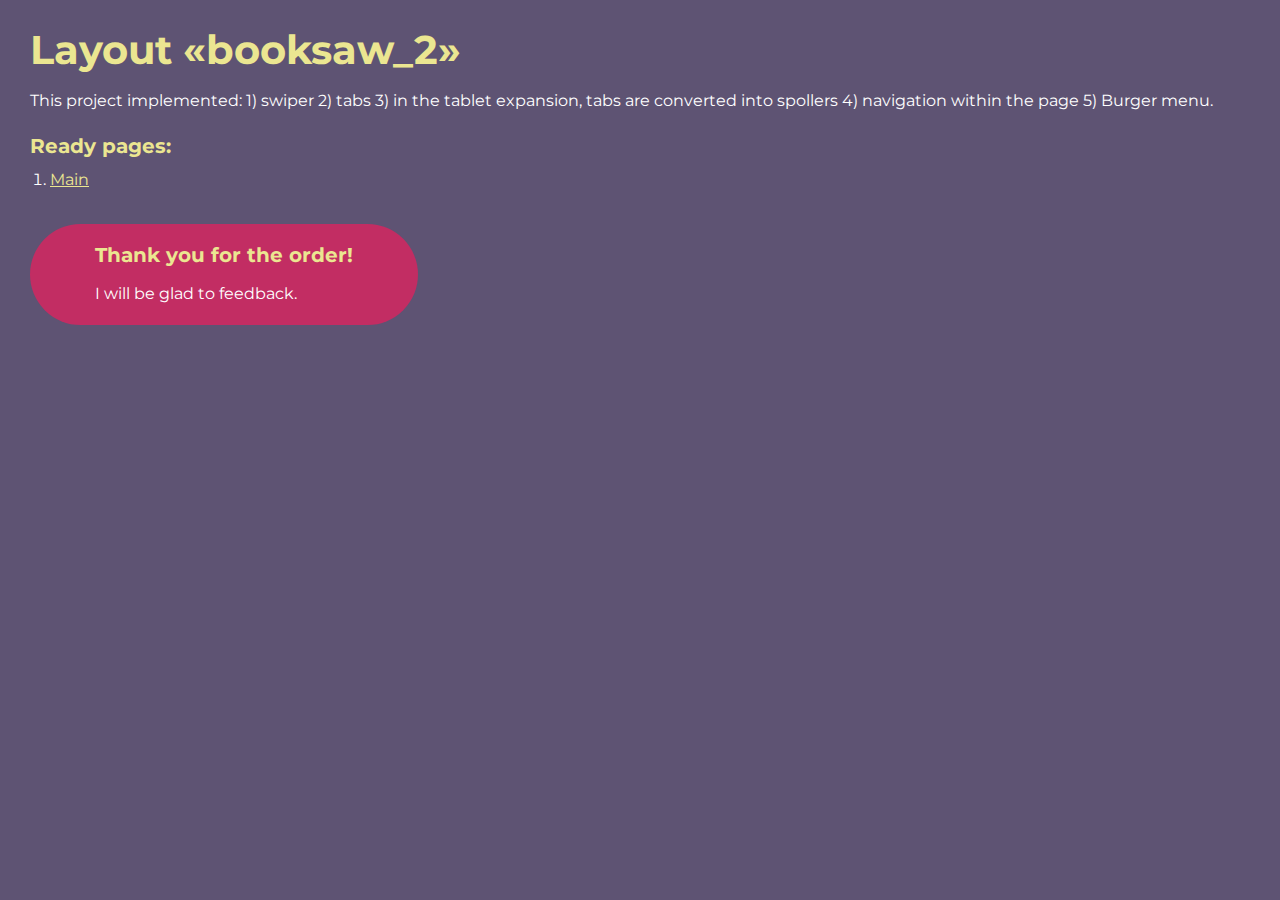
<file: index.html>
<!DOCTYPE html>
<html>

<head>
	<meta charset="UTF-8">
	<meta name="viewport" content="width=device-width, initial-scale=1.0">
	<title>Layout «booksaw_2»</title>
</head>

<body>
	<div class="rootpage">
		<h1>Layout «booksaw_2»</h1>
		<div class="rootpage__info">
			This project implemented:
			1) swiper
			2) tabs
			3) in the tablet expansion, tabs are converted into spollers
			4) navigation within the page
			5) Burger menu.
		</div>
		<h2>Ready pages:</h2>
		<ol class="rootpage__list">
			<li><a target="_blank" href="home.html">Main</a></li>
		</ol>
		<div class="rootpage__tnx">
			<h2>Thank you for the order!</h2>
			<p>I will be glad to feedback.</p>
		</div>
	</div>
</body>
<style>
	@charset "UTF-8";
	@import url("https://fonts.googleapis.com/css?family=Montserrat:regular,700&display=swap");

	*,
	*::before,
	*::after {
		padding: 0px;
		margin: 0px;
		border: 0px;
		box-sizing: border-box;
	}

	html,
	body {
		height: 100%;
		margin: 0;
		padding: 0;
		min-width: 320px;
		width: 100%;
		color: #fff;
		background-color: #5e5373;
	}

	body {
		font-family: Montserrat;
		font-size: 100%;
		line-height: 1;
		font-size: 1rem;
	}

	a {
		text-decoration: underline;
		color: #ebe691
	}

	a:visited {
		text-decoration: underline;
		color: #aaa768;
	}

	a:hover {
		text-decoration: none;
	}

	ul li {
		list-style: none;
	}

	img {
		vertical-align: top;
	}

	.wrapper {
		width: 100%;
		min-height: 100%;
		overflow: hidden;
	}

	.rootpage {
		padding: 30px;
		display: flex;
		flex-direction: column;
		align-items: flex-start;
	}

	@media (max-width: 767px) {
		.rootpage {
			padding: 30px 15px;
		}
	}

	h1 {
		color: #ebe691;
		font-size: 2.5rem;
		margin: 0px 0px 1.25rem 0px;
	}

	@media (max-width: 767px) {
		h1 {
			font-size: 1.85rem;
			margin: 0px 0px 1.25rem 0px;
		}
	}

	h2 {
		color: #ebe691;
		font-size: 1.25rem;
		margin: 0px 0px 1rem 0px;
	}

	@media (max-width: 767px) {
		h2 {
			font-size: 1.125rem;
			margin: 0px 0px 1rem 0px;
		}
	}

	.rootpage__info {
		line-height: 140%;
		margin: 0px 0px 1.5rem 0px;
	}

	.rootpage__list {
		margin: 0px 0px 2.25rem 1.25rem;
	}

	.rootpage__list li:not(:last-child) {
		margin: 0px 0px 15px 0px;
	}

	.rootpage__tnx {
		border-radius: 200px;
		padding: 20px 65px;
		line-height: 140%;
	}

	@media (max-width: 767px) {
		.rootpage__tnx {
			border-radius: 40px;
			padding: 20px;
		}
	}

	.rootpage__tnx {
		background: #c22d63;
		margin: 0px 0px 1rem 0px;
	}
</style>

</html>
</file>
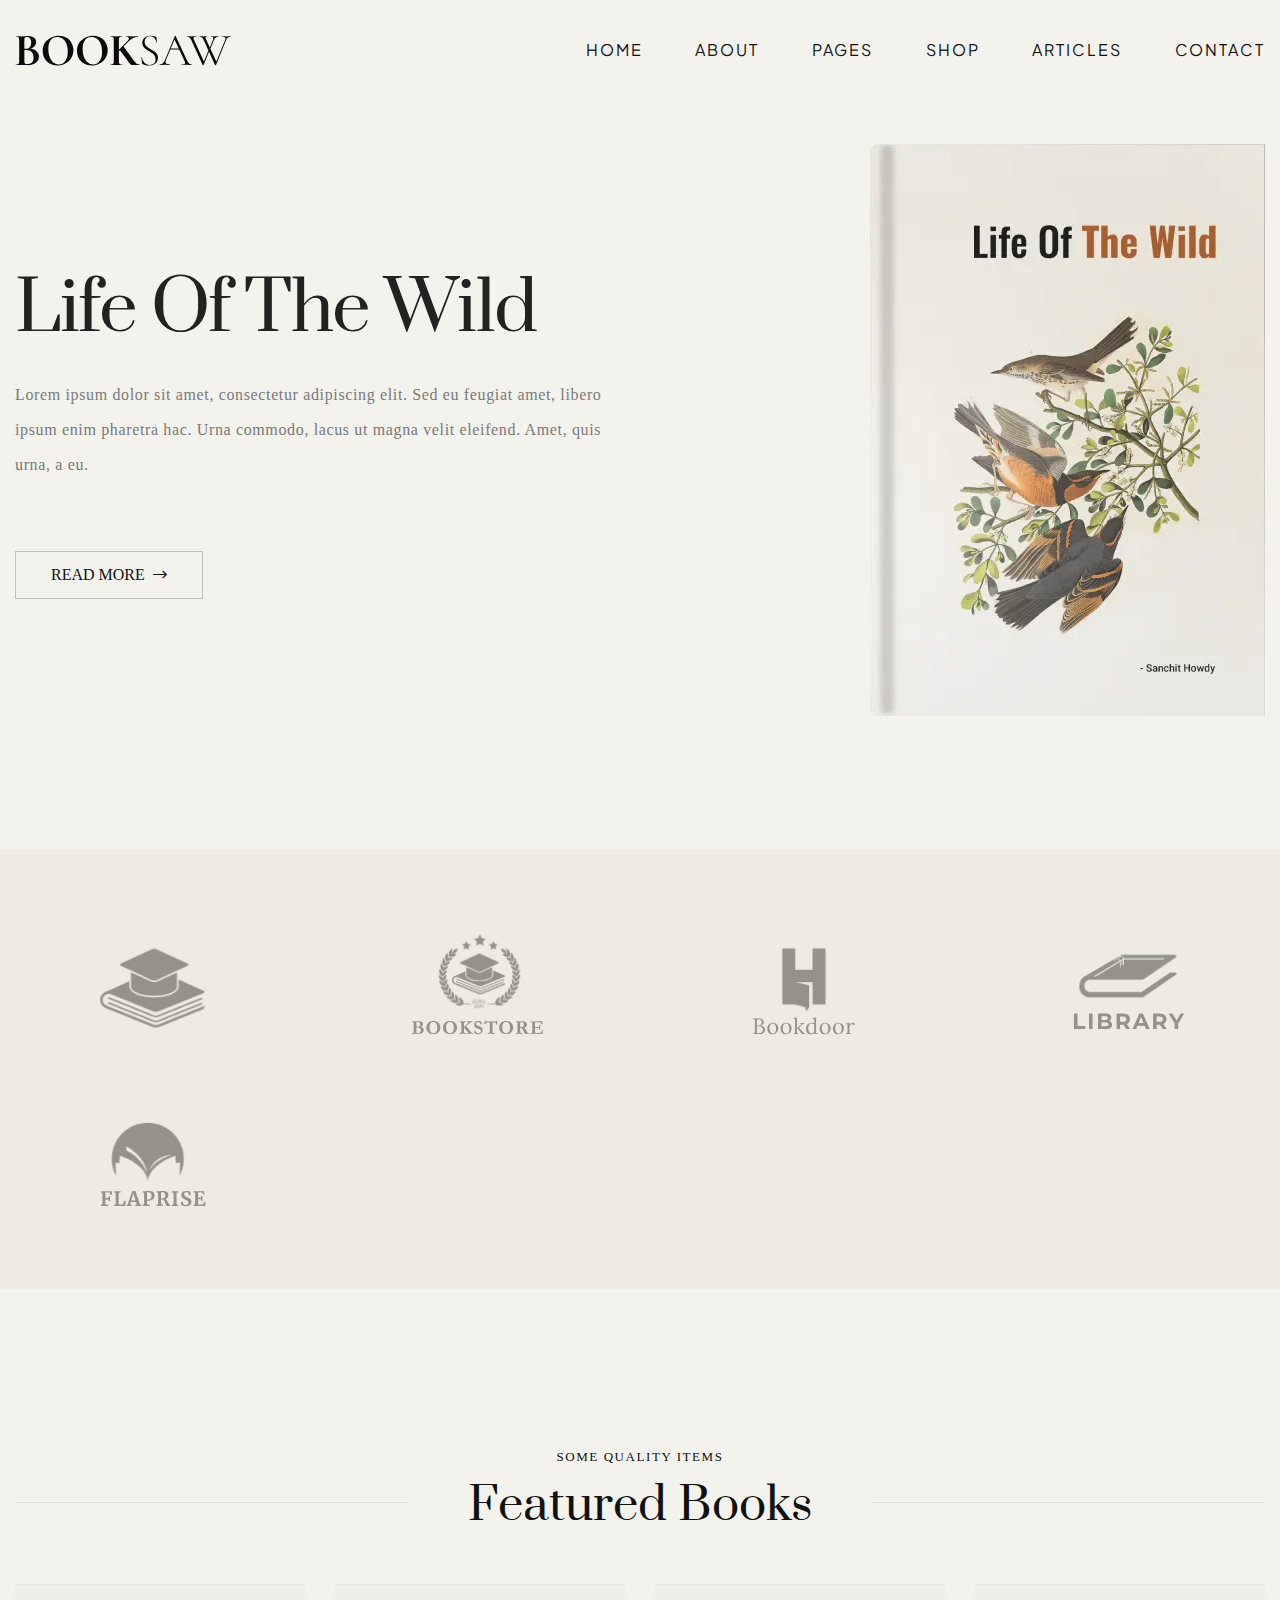
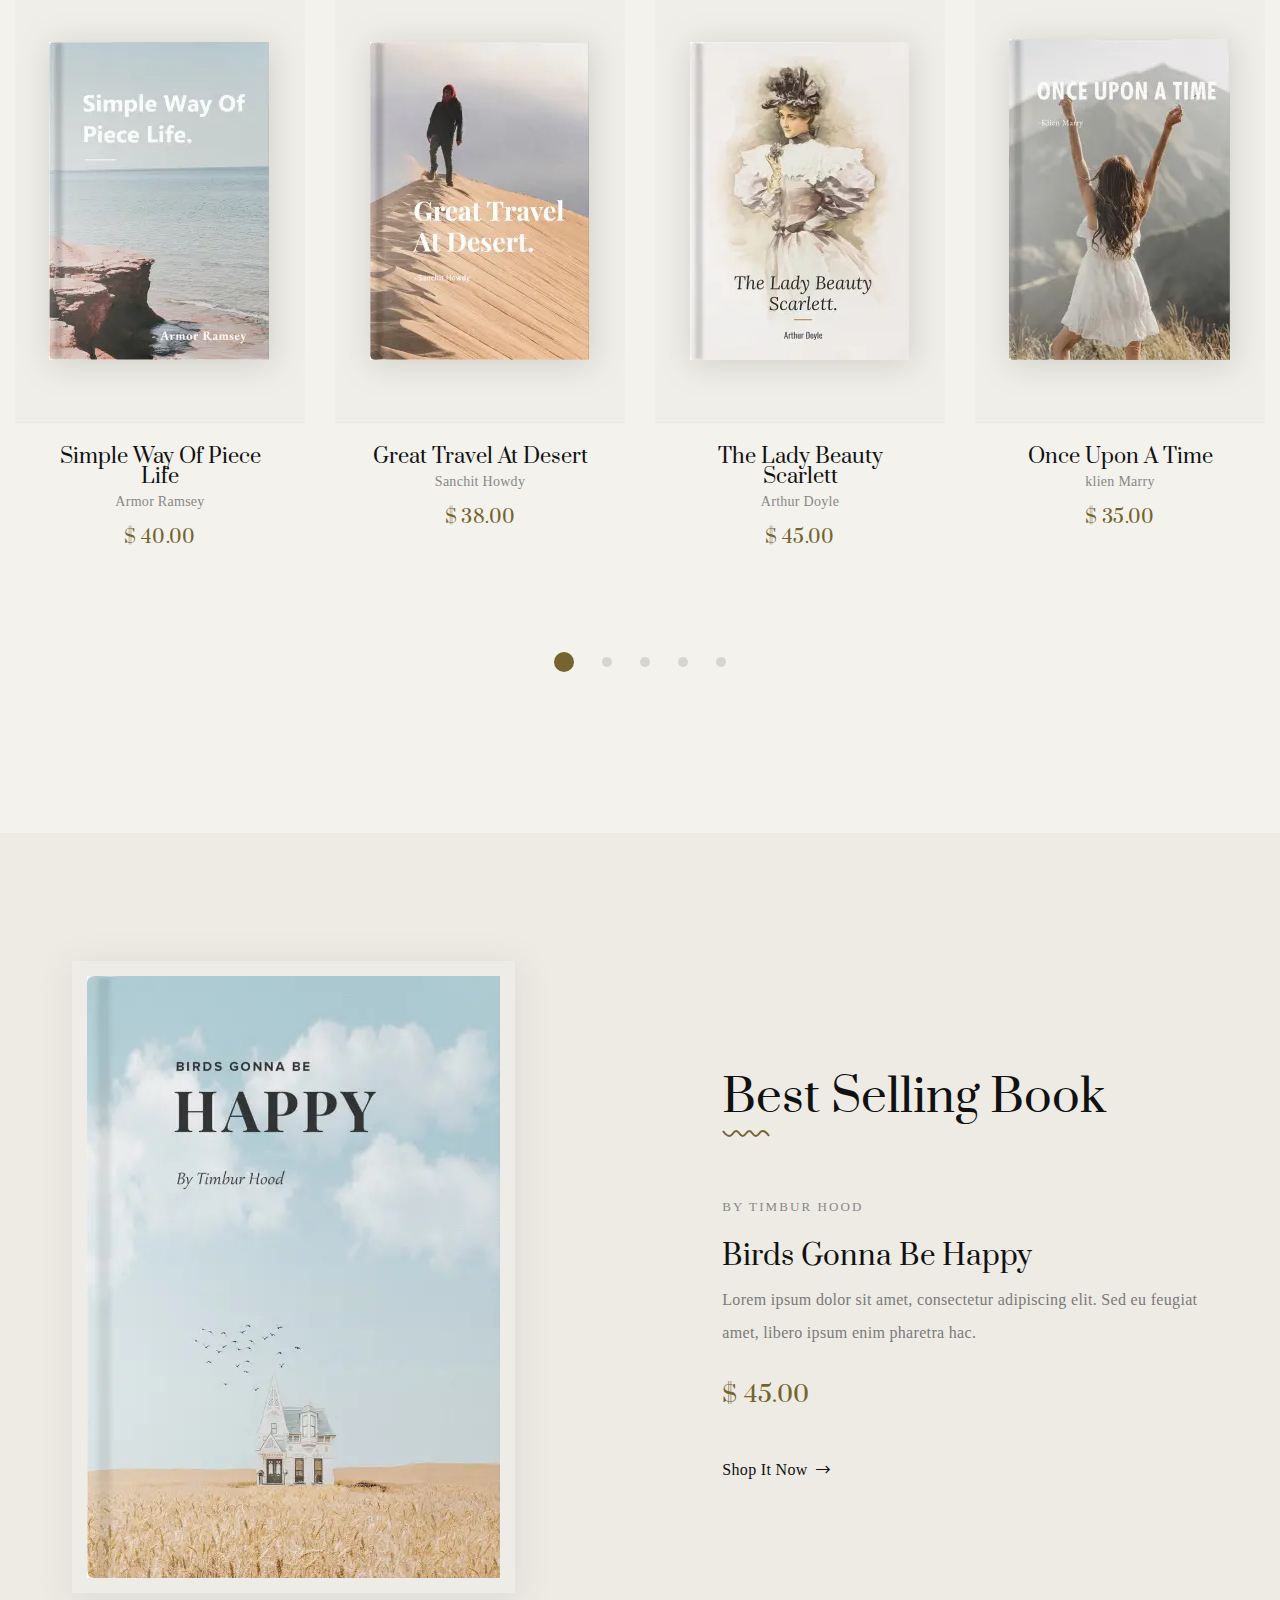
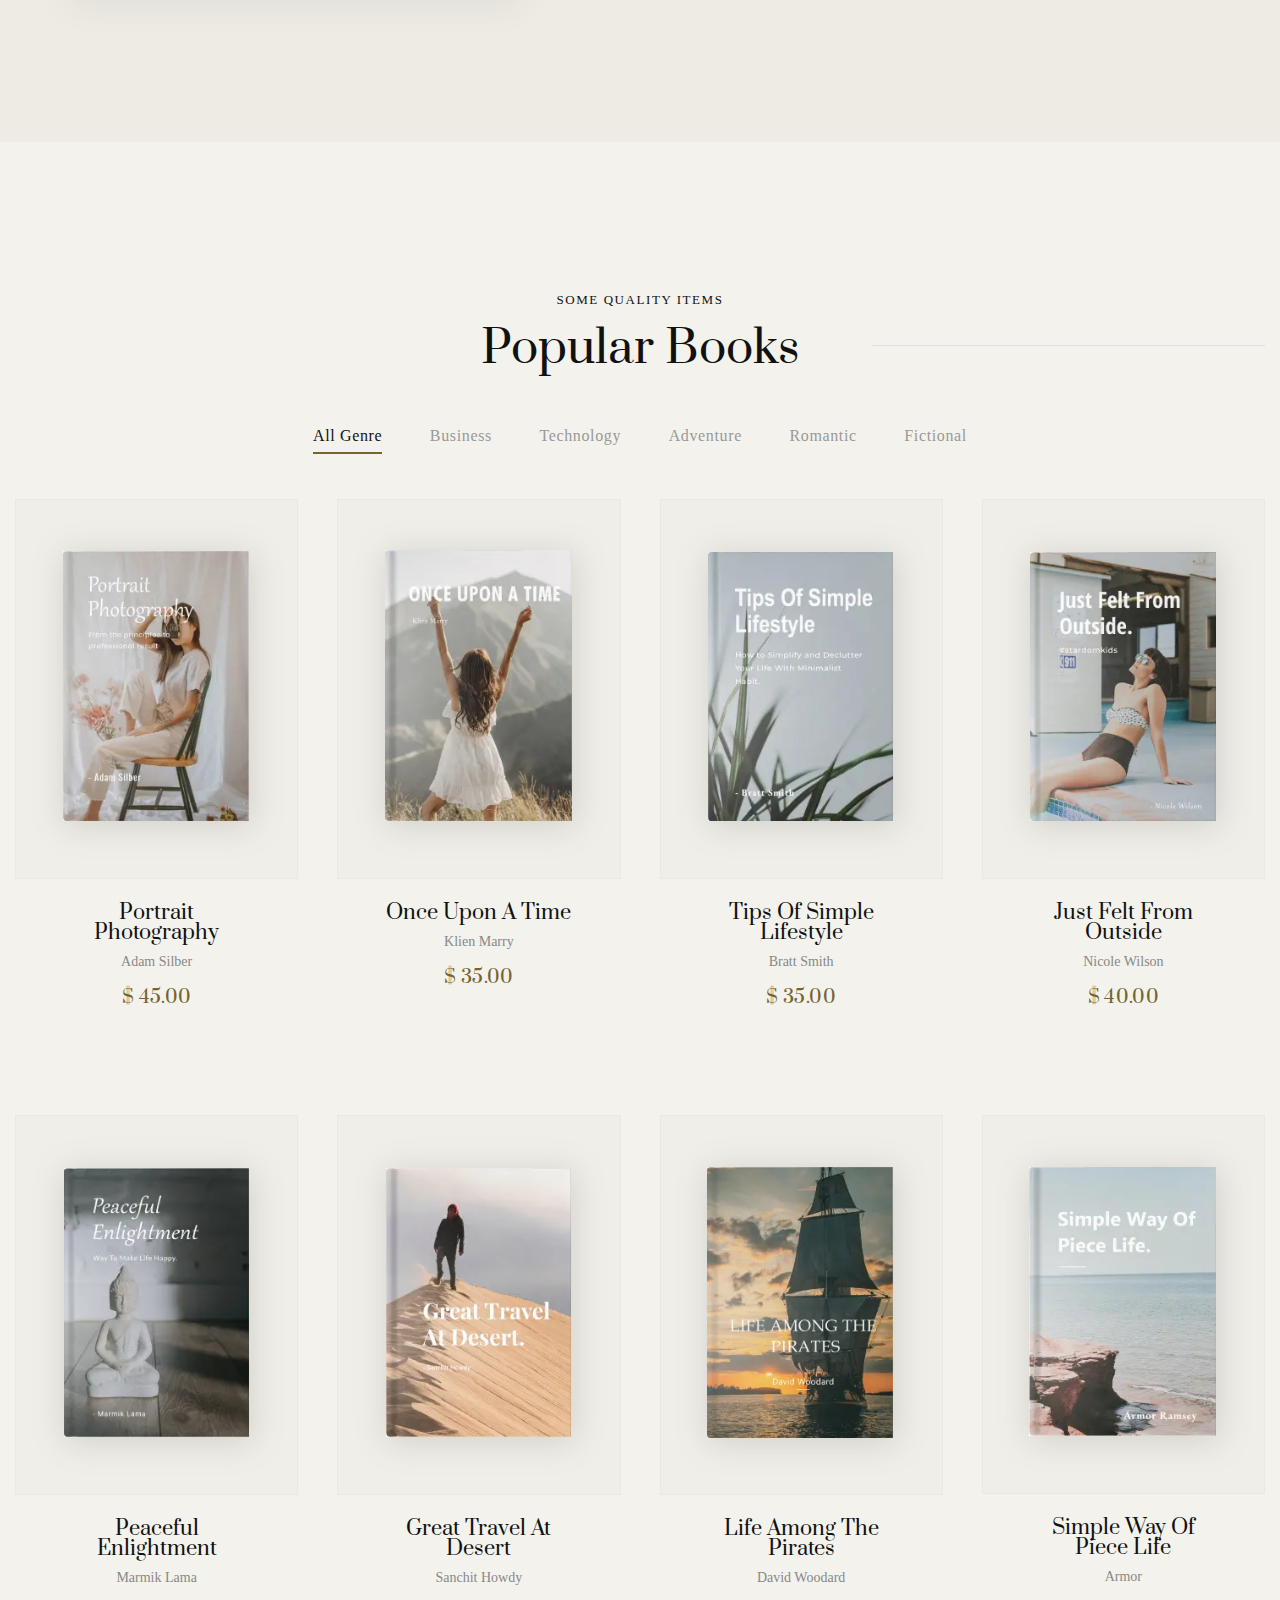
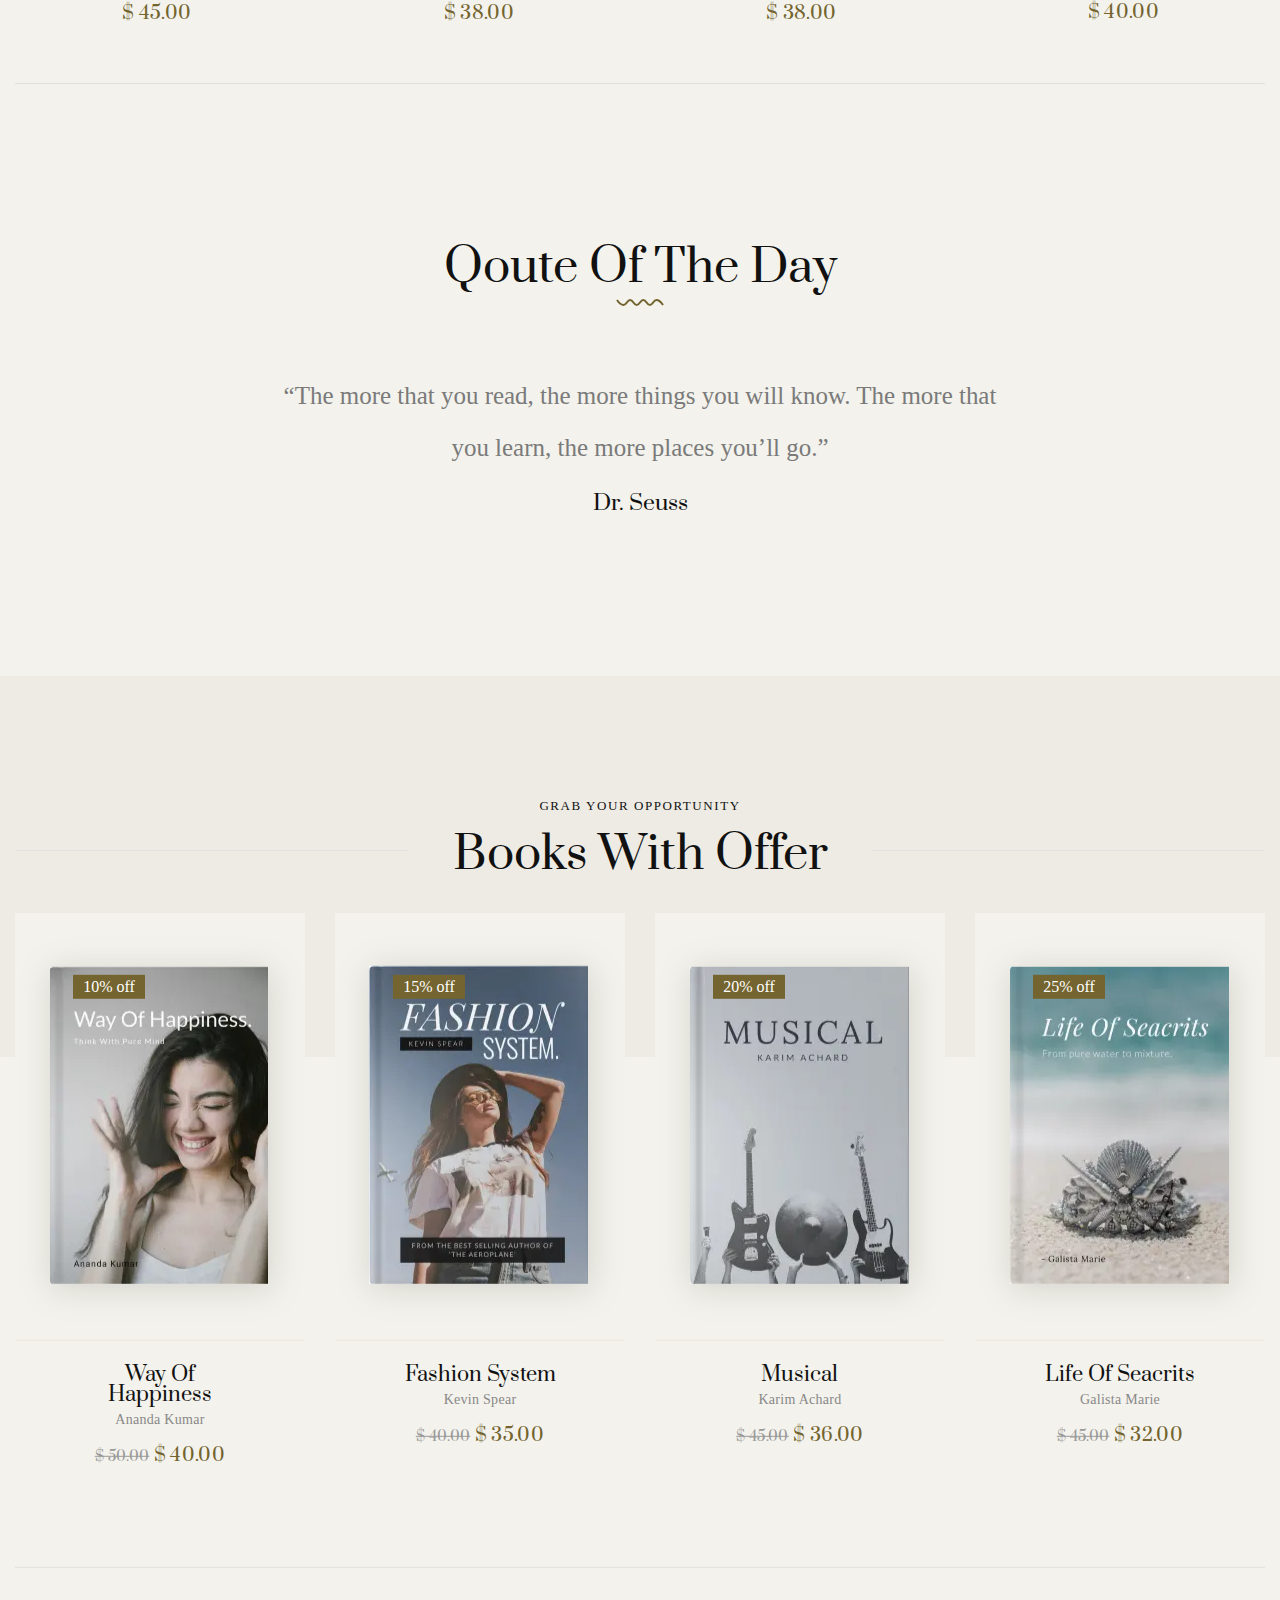
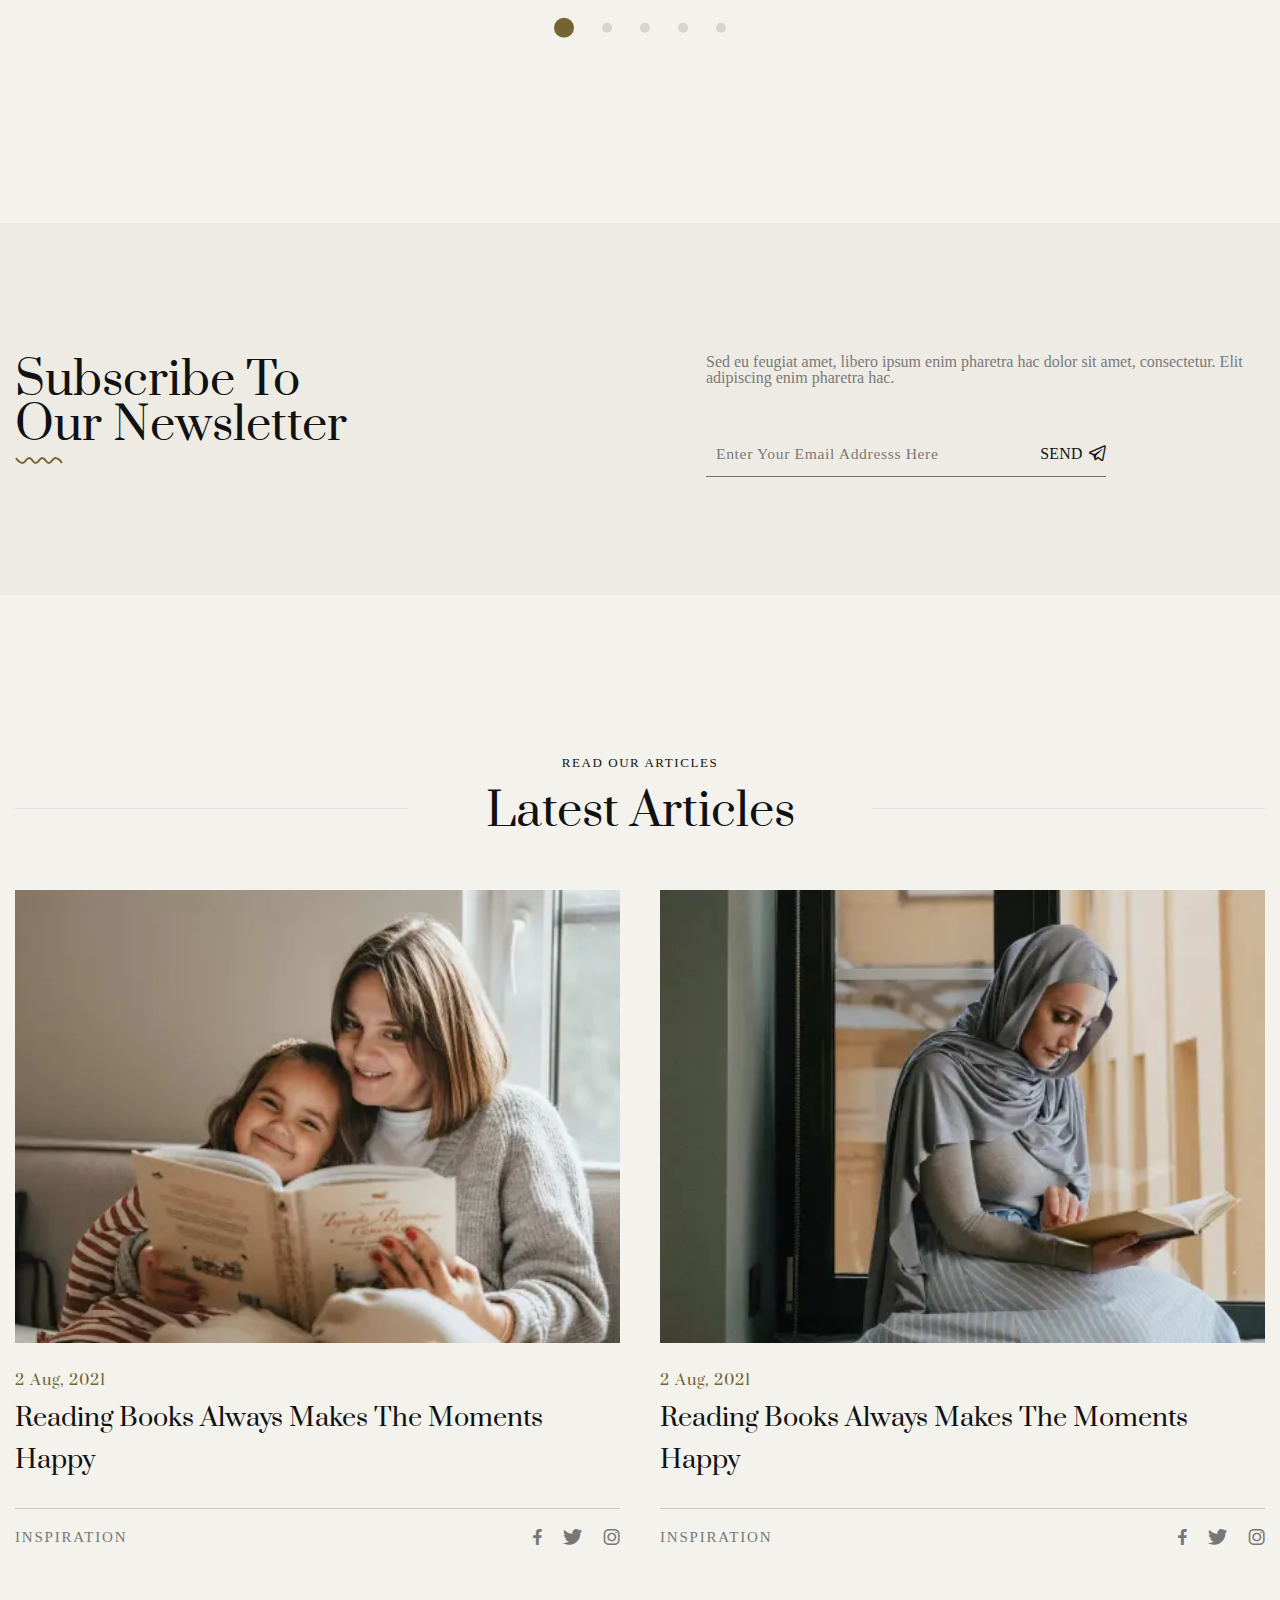
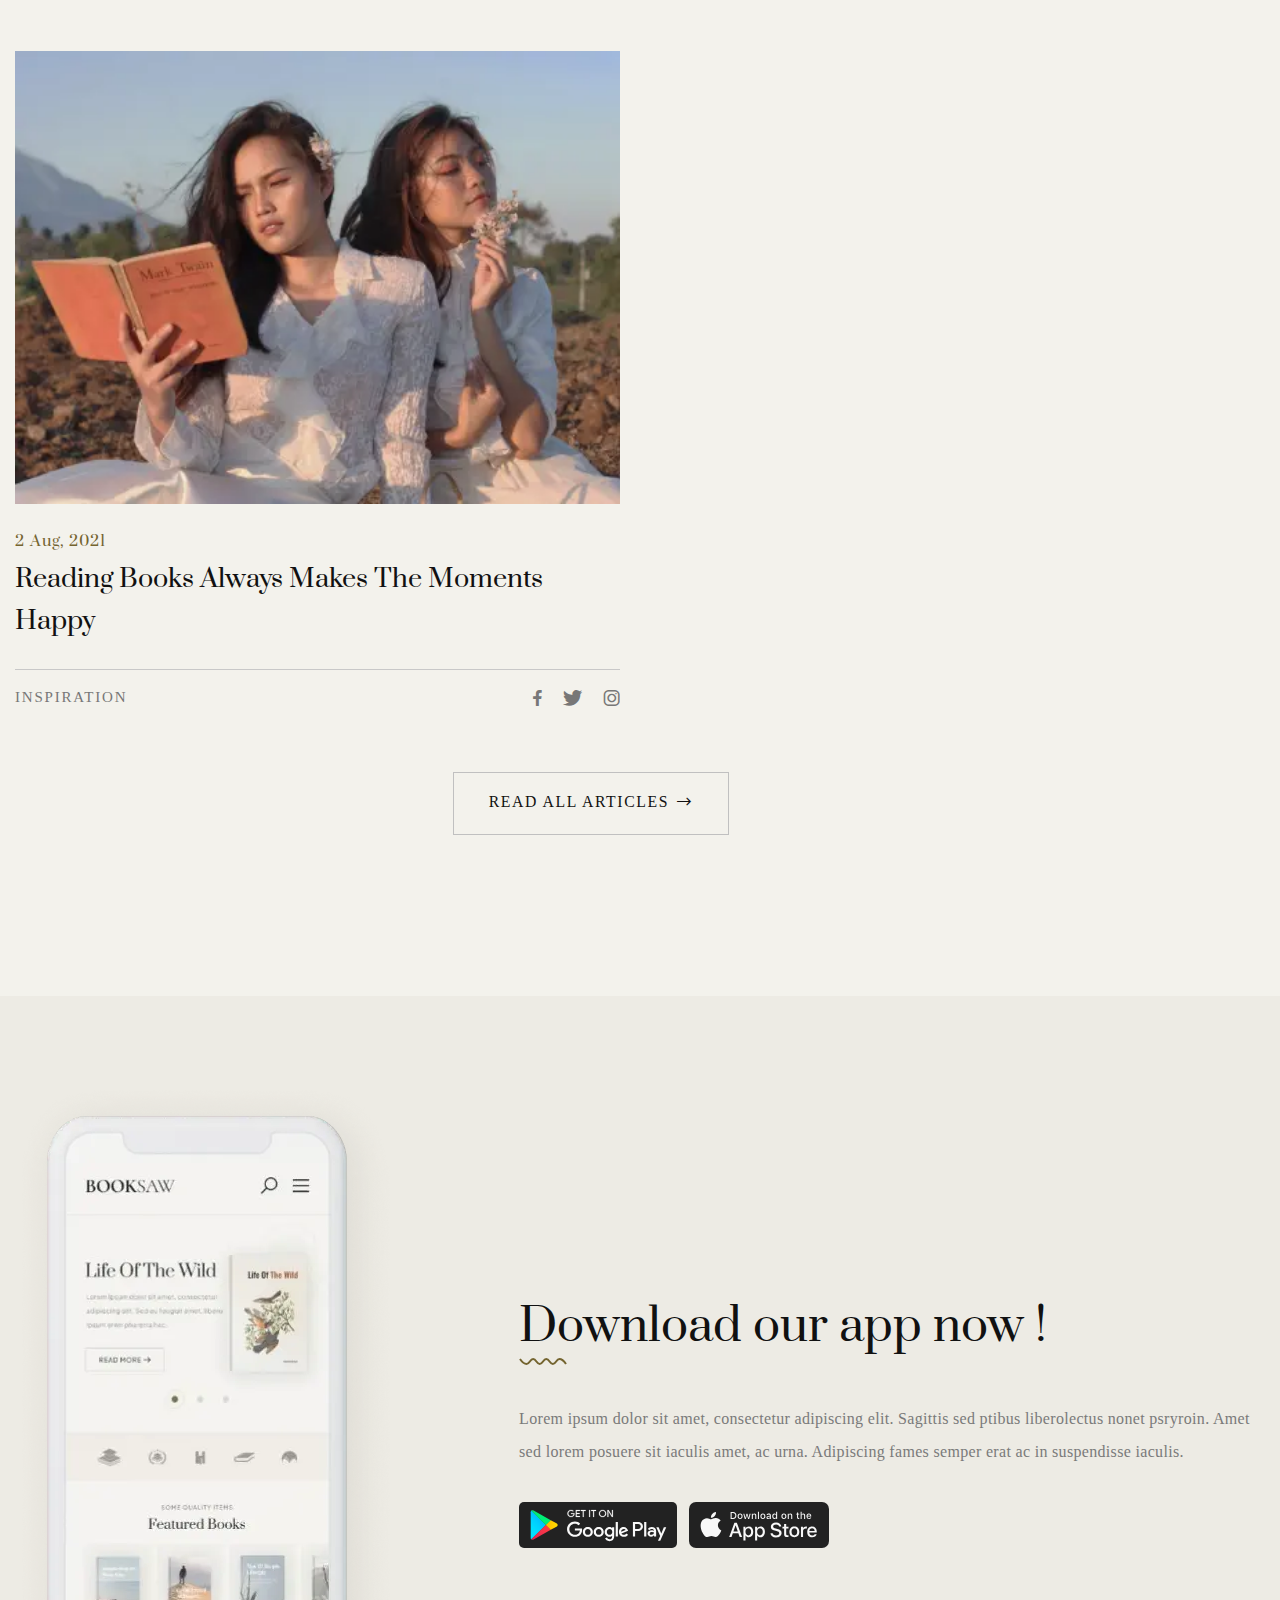
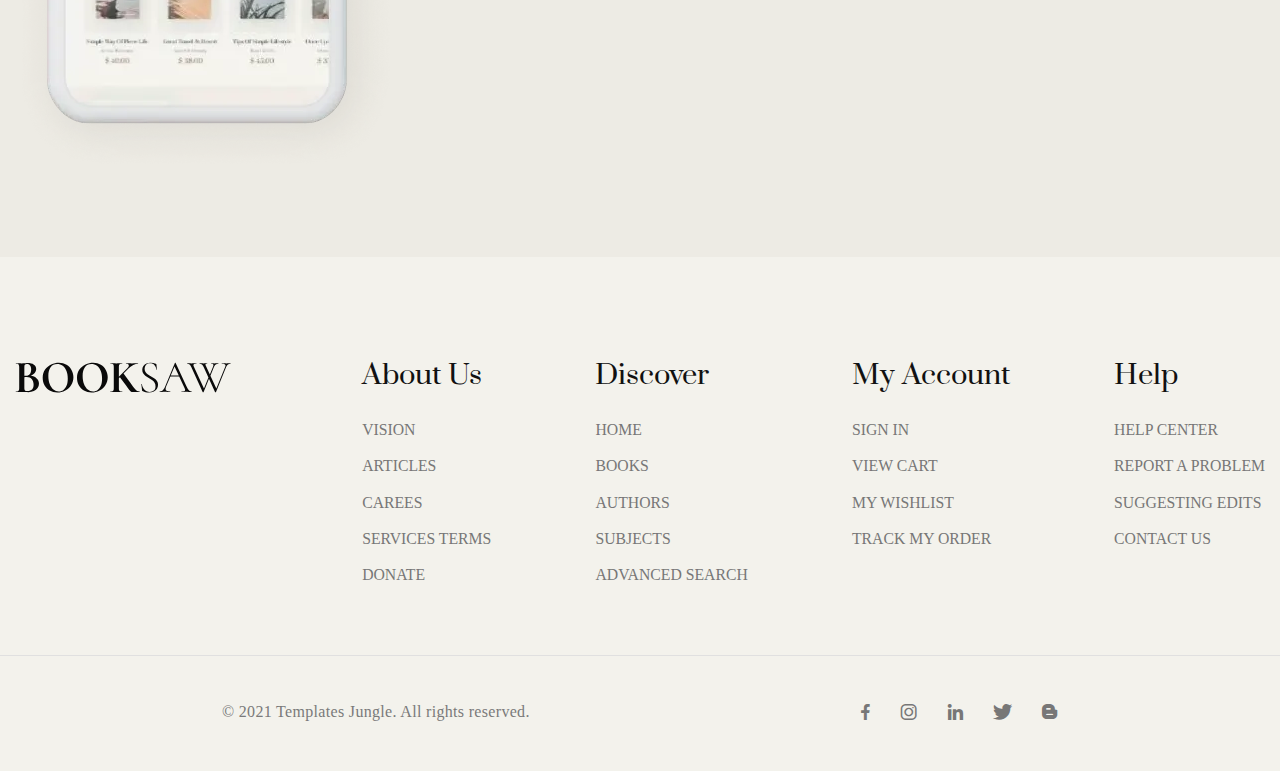
<file: home.html>
<!DOCTYPE html>
<html lang="en">

<head>
	<title>HomePage</title>
	<meta charset="UTF-8">
	<meta name="format-detection" content="telephone=no">
	<!-- <style>body{opacity: 0;}</style> -->
	<link rel="stylesheet" href="css/style.min.css?_v=20230824170503">
	<link rel="shortcut icon" href="favicon.ico">
	<!-- <meta name="robots" content="noindex, nofollow"> -->
	<meta name="viewport" content="width=device-width, initial-scale=1.0">
</head>

<body>
	<div class="wrapper">
		<header class="header">
			<div class="header__container">
				<div class="header__body">
					<a href="" class="header__logo"><img src="img/logo.svg" alt="Logo"></a>
					<div class="header__menu menu">
						<nav class="menu__body">
							<ul class="menu__list">
								<li class="menu__item">
									<a href="#" class="menu__link">Home</a>
								</li>
								<li class="menu__item">
									<a data-goto=".favorite" href="#" class="menu__link">About</a>
								</li>
								<li class="menu__item">
									<a data-goto=".best" href="#" class="menu__link">Pages</a>
								</li>
								<li class="menu__item">
									<a data-goto=".popular" href="#" class="menu__link">Shop</a>
								</li>
								<li class="menu__item">
									<a data-goto=".articles" href="#" class="menu__link">Articles</a>
								</li>
								<li class="menu__item">
									<a data-goto=".subscribe" href="#" class="menu__link">Contact</a>
								</li>
							</ul>
						</nav>
					</div>
					<button type="button" class="menu__icon icon-menu"><span></span></button>
				</div>
			</div>
		</header>
		<main class="page">
			<section class="page__main main">
				<div class="main__container">
					<div class="main__body">
						<div class="main__content">
							<div class="main__title">
								<h1>
									Life of the wild
								</h1>
							</div>
							<div class="main__text">
								<p>
									Lorem ipsum dolor sit amet, consectetur adipiscing elit. Sed eu feugiat amet, libero ipsum enim pharetra hac. Urna commodo, lacus ut magna velit eleifend. Amet, quis urna, a eu.
								</p>
							</div>
							<a href="#" class="main__link button _icon-arrow">Read more</a>
						</div>
						<div class="main__image">
							<picture><source srcset="img/main/book.webp" type="image/webp"><img src="img/main/book.png" alt="Image"></picture>
						</div>
					</div>
				</div>
			</section>
			<section class="page__partners partners">
				<div class="partners__container">
					<div class="partners__items">
						<div class="partners__item item-partners">
							<div class="item-partners__icon">
								<img src="img/partners/01.svg" alt="Icon">
							</div>
						</div>
						<div class="partners__item item-partners">
							<div class="item-partners__icon">
								<img src="img/partners/02.svg" alt="Icon">
							</div>
						</div>
						<div class="partners__item item-partners">
							<div class="item-partners__icon">
								<img src="img/partners/03.svg" alt="Icon">
							</div>
						</div>
						<div class="partners__item item-partners">
							<div class="item-partners__icon">
								<img src="img/partners/04.svg" alt="Icon">
							</div>
						</div>
						<div class="partners__item item-partners">
							<div class="item-partners__icon">
								<img src="img/partners/05.svg" alt="Icon">
							</div>
						</div>
					</div>
				</div>
			</section>
			<section class="page__favorite favorite">
				<div class="favorite__container">
					<div class="favorite__header">
						<div class="favorite__text">
							<p>
								Some quality items
							</p>
						</div>
						<div class="favorite__title">
							<h2>
								Featured books
							</h2>
						</div>
					</div>
					<div class="favorite__slider swiper-favorite">
						<div class="swiper-favorite__wrapper swiper-wrapper">
							<div class="swiper-favorite__slide swiper-slide">
								<article class="swiper-favorite__item">
									<a href="#" class="swiper-favorite__image swiper-favorite__image_1">
										<picture><source srcset="img/favorite/simple.webp" type="image/webp"><img src="img/favorite/simple.jpg" alt="Image"></picture>
									</a>
									<div class="swiper-favorite__body">
										<a href="#" class="swiper-favorite__name">Simple way of piece life</a>
										<div class="swiper-favorite__author">Armor Ramsey</div>
										<div class="swiper-favorite__price">$ 40.00</div>
									</div>
								</article>
							</div>
							<div class="swiper-favorite__slide swiper-slide">
								<article class="swiper-favorite__item">
									<a href="#" class="swiper-favorite__image swiper-favorite__image_2">
										<picture><source srcset="img/favorite/great.webp" type="image/webp"><img src="img/favorite/great.jpg" alt="Image"></picture>
									</a>
									<div class="swiper-favorite__body">
										<a href="#" class="swiper-favorite__name">Great travel at desert</a>
										<div class="swiper-favorite__author">Sanchit Howdy</div>
										<div class="swiper-favorite__price">$ 38.00</div>
									</div>
								</article>
							</div>
							<div class="swiper-favorite__slide swiper-slide">
								<article class="swiper-favorite__item">
									<a href="#" class="swiper-favorite__image swiper-favorite__image_3">
										<picture><source srcset="img/favorite/lady.webp" type="image/webp"><img src="img/favorite/lady.jpg" alt="Image"></picture>
									</a>
									<div class="swiper-favorite__body">
										<a href="#" class="swiper-favorite__name">The lady beauty Scarlett</a>
										<div class="swiper-favorite__author">Arthur Doyle</div>
										<div class="swiper-favorite__price">$ 45.00</div>
									</div>
								</article>
							</div>
							<div class="swiper-favorite__slide swiper-slide">
								<article class="swiper-favorite__item">
									<a href="#" class="swiper-favorite__image swiper-favorite__image_4">
										<picture><source srcset="img/favorite/once.webp" type="image/webp"><img src="img/favorite/once.jpg" alt="Image"></picture>
									</a>
									<div class="swiper-favorite__body">
										<a href="#" class="swiper-favorite__name">Once upon a time</a>
										<div class="swiper-favorite__author">klien Marry</div>
										<div class="swiper-favorite__price">$ 35.00</div>
									</div>
								</article>
							</div>
							<div class="swiper-favorite__slide swiper-slide">
								<article class="swiper-favorite__item">
									<a href="#" class="swiper-favorite__image swiper-favorite__image_1">
										<picture><source srcset="img/favorite/simple.webp" type="image/webp"><img src="img/favorite/simple.jpg" alt="Image"></picture>
									</a>
									<div class="swiper-favorite__body">
										<a href="#" class="swiper-favorite__name">Simple way of piece life</a>
										<div class="swiper-favorite__author">Armor Ramsey</div>
										<div class="swiper-favorite__price">$ 40.00</div>
									</div>
								</article>
							</div>
							<div class="swiper-favorite__slide swiper-slide">
								<article class="swiper-favorite__item">
									<a href="#" class="swiper-favorite__image swiper-favorite__image_2">
										<picture><source srcset="img/favorite/great.webp" type="image/webp"><img src="img/favorite/great.jpg" alt="Image"></picture>
									</a>
									<div class="swiper-favorite__body">
										<a href="#" class="swiper-favorite__name">Great travel at desert</a>
										<div class="swiper-favorite__author">Sanchit Howdy</div>
										<div class="swiper-favorite__price">$ 38.00</div>
									</div>
								</article>
							</div>
							<div class="swiper-favorite__slide swiper-slide">
								<article class="swiper-favorite__item">
									<a href="#" class="swiper-favorite__image swiper-favorite__image_3">
										<picture><source srcset="img/favorite/lady.webp" type="image/webp"><img src="img/favorite/lady.jpg" alt="Image"></picture>
									</a>
									<div class="swiper-favorite__body">
										<a href="#" class="swiper-favorite__name">The lady beauty Scarlett</a>
										<div class="swiper-favorite__author">Arthur Doyle</div>
										<div class="swiper-favorite__price">$ 45.00</div>
									</div>
								</article>
							</div>
							<div class="swiper-favorite__slide swiper-slide">
								<article class="swiper-favorite__item">
									<a href="#" class="swiper-favorite__image swiper-favorite__image_4">
										<picture><source srcset="img/favorite/once.webp" type="image/webp"><img src="img/favorite/once.jpg" alt="Image"></picture>
									</a>
									<div class="swiper-favorite__body">
										<a href="#" class="swiper-favorite__name">Once upon a time</a>
										<div class="swiper-favorite__author">klien Marry</div>
										<div class="swiper-favorite__price">$ 35.00</div>
									</div>
								</article>
							</div>
						</div>
						<div class="swiper-favorite__bullets bullets">
							<div class="bullets__items"></div>
						</div>
					</div>
				</div>
			</section>
			<section class="page__best best">
				<div class="best__container">
					<div class="best__body">
						<div class="best__image">
							<picture><source srcset="img/best/book.webp" type="image/webp"><img src="img/best/book.jpg" alt="Image"></picture>
						</div>
						<div class="best__content">
							<div class="best__title">
								<h2>
									Best selling book
								</h2>
							</div>
							<div class="best__decor">
								<img src="img/decor.svg" alt="Decor">
							</div>
							<div class="best__author">
								<p>
									By Timbur Hood
								</p>
							</div>
							<a href="#" class="best__name">Birds gonna be happy</a>
							<div class="best__about">
								<p>
									Lorem ipsum dolor sit amet, consectetur adipiscing elit. Sed eu feugiat amet, libero ipsum enim pharetra hac.
								</p>
							</div>
							<div class="best__price">$ 45.00</div>
							<a href="#" class="best__link _icon-arrow">Shop it now</a>
						</div>
					</div>
				</div>
			</section>
			<section class="page__popular popular">
				<div class="popular__container">
					<div class="popular__header">
						<div class="popular__text">
							<p>
								Some quality items
							</p>
						</div>
						<div class="popular__title">
							<h2>
								Popular books
							</h2>
						</div>
					</div>
					<div data-tabs="992" class="tabs">
						<nav data-tabs-titles class="tabs__navigation">
							<button type="button" class="tabs__title _tab-active">All Genre</button>
							<button type="button" class="tabs__title">Business</button>
							<button type="button" class="tabs__title">Technology</button>
							<button type="button" class="tabs__title">Adventure</button>
							<button type="button" class="tabs__title">Romantic</button>
							<button type="button" class="tabs__title">Fictional</button>
						</nav>
						<div data-tabs-body class="tabs__content">
							<div class="tabs__body">
								<div class="tabs__items">
									<div class="tabs__item item-tabs">
										<a href="#" class="item-tabs__image item-tabs__image_1">
											<picture><source srcset="img/popular/portrait.webp" type="image/webp"><img src="img/popular/portrait.jpg" alt="Image"></picture>
										</a>
										<div class="item-tabs__body">
											<a href="#" class="item-tabs__name">Portrait Photography</a>
											<div class="item-tabs__author">Adam Silber</div>
											<div class="item-tabs__price">$ 45.00</div>
										</div>
									</div>
									<div class="tabs__item item-tabs">
										<a href="#" class="item-tabs__image item-tabs__image_2">
											<picture><source srcset="img/popular/once.webp" type="image/webp"><img src="img/popular/once.jpg" alt="Image"></picture>
										</a>
										<div class="item-tabs__body">
											<a href="#" class="item-tabs__name">Once Upon A Time</a>
											<div class="item-tabs__author">Klien Marry</div>
											<div class="item-tabs__price">$ 35.00</div>
										</div>
									</div>
									<div class="tabs__item item-tabs">
										<a href="#" class="item-tabs__image item-tabs__image_3">
											<picture><source srcset="img/popular/tips.webp" type="image/webp"><img src="img/popular/tips.jpg" alt="Image"></picture>
										</a>
										<div class="item-tabs__body">
											<a href="#" class="item-tabs__name">Tips Of Simple Lifestyle</a>
											<div class="item-tabs__author">Bratt Smith</div>
											<div class="item-tabs__price">$ 35.00</div>
										</div>
									</div>
									<div class="tabs__item item-tabs">
										<a href="#" class="item-tabs__image item-tabs__image_4">
											<picture><source srcset="img/popular/just.webp" type="image/webp"><img src="img/popular/just.jpg" alt="Image"></picture>
										</a>
										<div class="item-tabs__body">
											<a href="#" class="item-tabs__name">Just Felt From Outside</a>
											<div class="item-tabs__author">Nicole Wilson</div>
											<div class="item-tabs__price">$ 40.00</div>
										</div>
									</div>
									<div class="tabs__item item-tabs">
										<a href="#" class="item-tabs__image item-tabs__image_5">
											<picture><source srcset="img/popular/peaceful.webp" type="image/webp"><img src="img/popular/peaceful.jpg" alt="Image"></picture>
										</a>
										<div class="item-tabs__body">
											<a href="#" class="item-tabs__name">Peaceful Enlightment</a>
											<div class="item-tabs__author">Marmik Lama</div>
											<div class="item-tabs__price">$ 45.00</div>
										</div>
									</div>
									<div class="tabs__item item-tabs">
										<a href="#" class="item-tabs__image item-tabs__image_6">
											<picture><source srcset="img/popular/great.webp" type="image/webp"><img src="img/popular/great.jpg" alt="Image"></picture>
										</a>
										<div class="item-tabs__body">
											<a href="#" class="item-tabs__name">Great Travel At Desert</a>
											<div class="item-tabs__author">Sanchit Howdy</div>
											<div class="item-tabs__price">$ 38.00</div>
										</div>
									</div>
									<div class="tabs__item item-tabs">
										<a href="#" class="item-tabs__image item-tabs__image_7">
											<picture><source srcset="img/popular/life.webp" type="image/webp"><img src="img/popular/life.jpg" alt="Image"></picture>
										</a>
										<div class="item-tabs__body">
											<a href="#" class="item-tabs__name">Life Among The Pirates</a>
											<div class="item-tabs__author">David Woodard</div>
											<div class="item-tabs__price">$ 38.00</div>
										</div>
									</div>
									<div class="tabs__item item-tabs">
										<a href="#" class="item-tabs__image item-tabs__image_8">
											<picture><source srcset="img/popular/simple.webp" type="image/webp"><img src="img/popular/simple.jpg" alt="Image"></picture>
										</a>
										<div class="item-tabs__body">
											<a href="#" class="item-tabs__name">Simple Way Of Piece Life</a>
											<div class="item-tabs__author">Armor</div>
											<div class="item-tabs__price">$ 40.00</div>
										</div>
									</div>
								</div>
							</div>
							<div class="tabs__body">
								<div class="tabs__items">
									<div class="tabs__item item-tabs">
										<a href="#" class="item-tabs__image item-tabs__image_3">
											<picture><source srcset="img/popular/tips.webp" type="image/webp"><img src="img/popular/tips.jpg" alt="Image"></picture>
										</a>
										<div class="item-tabs__body">
											<a href="#" class="item-tabs__name">Tips Of Simple Lifestyle</a>
											<div class="item-tabs__author">Bratt Smith</div>
											<div class="item-tabs__price">$ 35.00</div>
										</div>
									</div>
									<div class="tabs__item item-tabs">
										<a href="#" class="item-tabs__image item-tabs__image_5">
											<picture><source srcset="img/popular/peaceful.webp" type="image/webp"><img src="img/popular/peaceful.jpg" alt="Image"></picture>
										</a>
										<div class="item-tabs__body">
											<a href="#" class="item-tabs__name">Peaceful Enlightment</a>
											<div class="item-tabs__author">Marmik Lama</div>
											<div class="item-tabs__price">$ 45.00</div>
										</div>
									</div>
								</div>
							</div>
							<div class="tabs__body">
								<div class="tabs__items">
									<div class="tabs__item item-tabs">
										<div class="tabs__item item-tabs">
											<a href="#" class="item-tabs__image item-tabs__image_1">
												<picture><source srcset="img/popular/portrait.webp" type="image/webp"><img src="img/popular/portrait.jpg" alt="Image"></picture>
											</a>
											<div class="item-tabs__body">
												<a href="#" class="item-tabs__name">Portrait Photography</a>
												<div class="item-tabs__author">Adam Silber</div>
												<div class="item-tabs__price">$ 45.00</div>
											</div>
										</div>
									</div>
								</div>
							</div>
							<div class="tabs__body">
								<div class="tabs__items">
									<div class="tabs__item item-tabs">
										<a href="#" class="item-tabs__image item-tabs__image_6">
											<picture><source srcset="img/popular/great.webp" type="image/webp"><img src="img/popular/great.jpg" alt="Image"></picture>
										</a>
										<div class="item-tabs__body">
											<a href="#" class="item-tabs__name">Great Travel At Desert</a>
											<div class="item-tabs__author">Sanchit Howdy</div>
											<div class="item-tabs__price">$ 38.00</div>
										</div>
									</div>
									<div class="tabs__item item-tabs">
										<a href="#" class="item-tabs__image item-tabs__image_7">
											<picture><source srcset="img/popular/life.webp" type="image/webp"><img src="img/popular/life.jpg" alt="Image"></picture>
										</a>
										<div class="item-tabs__body">
											<a href="#" class="item-tabs__name">Life Among The Pirates</a>
											<div class="item-tabs__author">David Woodard</div>
											<div class="item-tabs__price">$ 38.00</div>
										</div>
									</div>
								</div>
							</div>
							<div class="tabs__body">
								<div class="tabs__items">
									<div class="tabs__item item-tabs">
										<a href="#" class="item-tabs__image item-tabs__image_2">
											<picture><source srcset="img/popular/once.webp" type="image/webp"><img src="img/popular/once.jpg" alt="Image"></picture>
										</a>
										<div class="item-tabs__body">
											<a href="#" class="item-tabs__name">Once Upon A Time</a>
											<div class="item-tabs__author">Klien Marry</div>
											<div class="item-tabs__price">$ 35.00</div>
										</div>
									</div>
								</div>
							</div>
							<div class="tabs__body">
								<div class="tabs__items">
									<div class="tabs__item item-tabs">
										<a href="#" class="item-tabs__image item-tabs__image_4">
											<picture><source srcset="img/popular/just.webp" type="image/webp"><img src="img/popular/just.jpg" alt="Image"></picture>
										</a>
										<div class="item-tabs__body">
											<a href="#" class="item-tabs__name">Just Felt From Outside</a>
											<div class="item-tabs__author">Nicole Wilson</div>
											<div class="item-tabs__price">$ 40.00</div>
										</div>
									</div>
									<div class="tabs__item item-tabs">
										<a href="#" class="item-tabs__image item-tabs__image_8">
											<picture><source srcset="img/popular/simple.webp" type="image/webp"><img src="img/popular/simple.jpg" alt="Image"></picture>
										</a>
										<div class="item-tabs__body">
											<a href="#" class="item-tabs__name">Simple Way Of Piece Life</a>
											<div class="item-tabs__author">Armor</div>
											<div class="item-tabs__price">$ 40.00</div>
										</div>
									</div>
								</div>
							</div>
						</div>
					</div>
					<div class="popular__quote quote">
						<div class="quote__title">
							<h2>
								Qoute Of The Day
							</h2>
						</div>
						<div class="quote__decor">
							<img src="img/decor.svg" alt="Decor">
						</div>
						<div class="quote__text">
							<blockquote>
								“The more that you read, the more things you will know. The more that you learn, the more places you’ll go.”
							</blockquote>
						</div>
						<div class="quote__author">Dr. Seuss</div>
					</div>
				</div>
			</section>
			<section class="page__books books">
				<div class="books__container">
					<div class="books__header">
						<div class="books__text">
							<p>
								Grab your opportunity
							</p>
						</div>
						<div class="books__title">
							<h2>
								Books with offer
							</h2>
						</div>
					</div>
				</div>
			</section>
			<section class="page__sale sale">
				<div class="sale__container">
					<div class="sale__slider swiper-sale">
						<div class="swiper-sale__wrapper swiper-wrapper">
							<div class="swiper-sale__slide swiper-slide">
								<article class="swiper-sale__item">
									<div class="swiper-sale__label">10% off</div>
									<a href="#" class="swiper-sale__image swiper-sale__image_1">
										<picture><source srcset="img/books/way.webp" type="image/webp"><img src="img/books/way.jpg" alt="Image"></picture>
									</a>
									<div class="swiper-sale__body">
										<a href="#" class="swiper-sale__name">Way Of Happiness</a>
										<div class="swiper-sale__author">Ananda Kumar</div>
										<div class="swiper-sale__price"><s>$ 50.00</s> $ 40.00</div>
									</div>
								</article>
							</div>
							<div class="swiper-sale__slide swiper-slide">
								<article class="swiper-sale__item">
									<div class="swiper-sale__label">15% off</div>
									<a href="#" class="swiper-sale__image swiper-sale__image_2">
										<picture><source srcset="img/books/fashion.webp" type="image/webp"><img src="img/books/fashion.jpg" alt="Image"></picture>
									</a>
									<div class="swiper-sale__body">
										<a href="#" class="swiper-sale__name">Fashion System</a>
										<div class="swiper-sale__author">Kevin Spear</div>
										<div class="swiper-sale__price"><s>$ 40.00</s> $ 35.00</div>
									</div>
								</article>
							</div>
							<div class="swiper-sale__slide swiper-slide">
								<article class="swiper-sale__item">
									<div class="swiper-sale__label">20% off</div>
									<a href="#" class="swiper-sale__image swiper-sale__image_3">
										<picture><source srcset="img/books/musical.webp" type="image/webp"><img src="img/books/musical.jpg" alt="Image"></picture>
									</a>
									<div class="swiper-sale__body">
										<a href="#" class="swiper-sale__name">Musical</a>
										<div class="swiper-sale__author">Karim Achard</div>
										<div class="swiper-sale__price"><s>$ 45.00</s> $ 36.00</div>
									</div>
								</article>
							</div>
							<div class="swiper-sale__slide swiper-slide">
								<article class="swiper-sale__item">
									<div class="swiper-sale__label">25% off</div>
									<a href="#" class="swiper-sale__image swiper-sale__image_4">
										<picture><source srcset="img/books/life.webp" type="image/webp"><img src="img/books/life.jpg" alt="Image"></picture>
									</a>
									<div class="swiper-sale__body">
										<a href="#" class="swiper-sale__name">Life Of Seacrits</a>
										<div class="swiper-sale__author">Galista Marie</div>
										<div class="swiper-sale__price"><s>$ 45.00</s> $ 32.00</div>
									</div>
								</article>
							</div>
							<div class="swiper-sale__slide swiper-slide">
								<article class="swiper-sale__item">
									<div class="swiper-sale__label">10% off</div>
									<a href="#" class="swiper-sale__image swiper-sale__image_1">
										<picture><source srcset="img/books/way.webp" type="image/webp"><img src="img/books/way.jpg" alt="Image"></picture>
									</a>
									<div class="swiper-sale__body">
										<a href="#" class="swiper-sale__name">Way Of Happiness</a>
										<div class="swiper-sale__author">Ananda Kumar</div>
										<div class="swiper-sale__price"><s>$ 50.00</s> $ 40.00</div>
									</div>
								</article>
							</div>
							<div class="swiper-sale__slide swiper-slide">
								<article class="swiper-sale__item">
									<div class="swiper-sale__label">15% off</div>
									<a href="#" class="swiper-sale__image swiper-sale__image_2">
										<picture><source srcset="img/books/fashion.webp" type="image/webp"><img src="img/books/fashion.jpg" alt="Image"></picture>
									</a>
									<div class="swiper-sale__body">
										<a href="#" class="swiper-sale__name">Fashion System</a>
										<div class="swiper-sale__author">Kevin Spear</div>
										<div class="swiper-sale__price"><s>$ 40.00</s> $ 35.00</div>
									</div>
								</article>
							</div>
							<div class="swiper-sale__slide swiper-slide">
								<article class="swiper-sale__item">
									<div class="swiper-sale__label">20% off</div>
									<a href="#" class="swiper-sale__image swiper-sale__image_3">
										<picture><source srcset="img/books/musical.webp" type="image/webp"><img src="img/books/musical.jpg" alt="Image"></picture>
									</a>
									<div class="swiper-sale__body">
										<a href="#" class="swiper-sale__name">Musical</a>
										<div class="swiper-sale__author">Karim Achard</div>
										<div class="swiper-sale__price"><s>$ 45.00</s> $ 36.00</div>
									</div>
								</article>
							</div>
							<div class="swiper-sale__slide swiper-slide">
								<article class="swiper-sale__item">
									<div class="swiper-sale__label">25% off</div>
									<a href="#" class="swiper-sale__image swiper-sale__image_4">
										<picture><source srcset="img/books/life.webp" type="image/webp"><img src="img/books/life.jpg" alt="Image"></picture>
									</a>
									<div class="swiper-sale__body">
										<a href="#" class="swiper-sale__name">Life Of Seacrits</a>
										<div class="swiper-sale__author">Galista Marie</div>
										<div class="swiper-sale__price"><s>$ 45.00</s> $ 32.00</div>
									</div>
								</article>
							</div>
						</div>
						<div class="swiper-sale__bullets bullets">
							<div class="bullets__items"></div>
						</div>
					</div>
				</div>
			</section>
			<section class="page__subscribe subscribe">
				<div class="subscribe__container">
					<div class="subscribe__body">
						<div class="subscribe__content">
							<div class="subscribe__title">
								<h2>
									Subscribe To Our Newsletter
								</h2>
							</div>
							<div class="subscribe__decor">
								<img src="img/decor.svg" alt="Decor">
							</div>
						</div>
						<div class="subscribe__form">
							<div class="subscribe__label">Sed eu feugiat amet, libero ipsum enim pharetra hac dolor sit amet, consectetur. Elit adipiscing enim pharetra hac.</div>
							<form action="#" method="POST" class="form">
								<input type="text" name="form[email]" data-error="Error" placeholder="Enter your email addresss here" class="form__input">
								<button type="submit" class="form__button _icon-send">Send</button>
							</form>
						</div>
					</div>
				</div>
			</section>
			<section class="page__articles articles">
				<div class="articles__container">
					<div class="articles__header">
						<div class="articles__text">
							<p>
								Read our articles
							</p>
						</div>
						<div class="articles__title">
							<h2>
								Latest Articles
							</h2>
						</div>
					</div>
					<div class="articles__body">
						<div class="articles__items">
							<article class="articles__item item-articles">
								<a href="#" class="item-articles__image-ibg">
									<picture><source srcset="img/articles/01.webp" type="image/webp"><img src="img/articles/01.jpg" alt="Image"></picture>
								</a>
								<div class="item-articles__body">
									<div class="item-articles__date">2 Aug, 2021</div>
									<a href="#" class="item-articles__link-title">Reading Books Always Makes The Moments Happy</a>
								</div>
								<div class="item-articles__footer">
									<div class="item-articles__text">Inspiration</div>
									<div class="item-articles__actions">
										<a href="#" class="item-articles__link _icon-facebook"></a>
										<a href="#" class="item-articles__link _icon-twitter"></a>
										<a href="#" class="item-articles__link _icon-instagram"></a>
									</div>
								</div>
							</article>
							<article class="articles__item item-articles">
								<a href="#" class="item-articles__image-ibg">
									<picture><source srcset="img/articles/02.webp" type="image/webp"><img src="img/articles/02.jpg" alt="Image"></picture>
								</a>
								<div class="item-articles__body">
									<div class="item-articles__date">2 Aug, 2021</div>
									<a href="#" class="item-articles__link-title">Reading Books Always Makes The Moments Happy</a>
								</div>
								<div class="item-articles__footer">
									<div class="item-articles__text">Inspiration</div>
									<div class="item-articles__actions">
										<a href="#" class="item-articles__link _icon-facebook"></a>
										<a href="#" class="item-articles__link _icon-twitter"></a>
										<a href="#" class="item-articles__link _icon-instagram"></a>
									</div>
								</div>
							</article>
							<article class="articles__item item-articles">
								<a href="#" class="item-articles__image-ibg">
									<picture><source srcset="img/articles/03.webp" type="image/webp"><img src="img/articles/03.jpg" alt="Image"></picture>
								</a>
								<div class="item-articles__body">
									<div class="item-articles__date">2 Aug, 2021</div>
									<a href="#" class="item-articles__link-title">Reading Books Always Makes The Moments Happy</a>
								</div>
								<div class="item-articles__footer">
									<div class="item-articles__text">Inspiration</div>
									<div class="item-articles__actions">
										<a href="#" class="item-articles__link _icon-facebook"></a>
										<a href="#" class="item-articles__link _icon-twitter"></a>
										<a href="#" class="item-articles__link _icon-instagram"></a>
									</div>
								</div>
							</article>
						</div>
						<button type="button" class="articles__button _icon-arrow">read all articles</button>
					</div>
				</div>
			</section>
			<section class="page__download download">
				<div class="download__container">
					<div class="download__body">
						<div class="download__image">
							<picture><source srcset="img/download/01.webp" type="image/webp"><img src="img/download/01.png" alt="Image"></picture>
						</div>
						<div class="download__content">
							<div class="download__header">
								<div class="download__title">
									<h2>
										Download our app now !
									</h2>
								</div>
							</div>
							<div class="download__decor">
								<img src="img/decor.svg" alt="Decor">
							</div>
							<div class="download__text">
								<p>
									Lorem ipsum dolor sit amet, consectetur adipiscing elit. Sagittis sed ptibus liberolectus nonet psryroin. Amet sed lorem posuere sit iaculis amet, ac urna. Adipiscing fames semper erat ac in suspendisse iaculis.
								</p>
							</div>
							<div class="download__apps">
								<a href="#" class="download__link">
									<img src="img/download/google.svg" alt="Google">
								</a>
								<a href="#" class="download__link">
									<img src="img/download/apple.svg" alt="Apple">
								</a>
							</div>
						</div>
					</div>
				</div>
			</section>
		</main>
		<footer class="footer">
			<div class="footer__container">
				<div class="footer__body">
					<a href="#" class="footer__logo"><img src="img/logo.svg" alt="Logo"></a>
					<div class="footer__columns">
						<div class="footer__column">
							<nav class="footer__menu menu-footer">
								<ul class="menu-footer__list">
									<div class="menu-footer__title">About Us</div>
									<li class="menu-footer__item">
										<a href="#" class="menu-footer__link">Vision</a>
									</li>
									<li class="menu-footer__item">
										<a href="#" class="menu-footer__link">Articles</a>
									</li>
									<li class="menu-footer__item">
										<a href="#" class="menu-footer__link">Carees</a>
									</li>
									<li class="menu-footer__item">
										<a href="#" class="menu-footer__link">Services Terms</a>
									</li>
									<li class="menu-footer__item">
										<a href="#" class="menu-footer__link">Donate</a>
									</li>
								</ul>
							</nav>
						</div>
						<div class="footer__column">
							<nav class="footer__menu menu-footer">
								<ul class="menu-footer__list">
									<div class="menu-footer__title">Discover</div>
									<li class="menu-footer__item">
										<a href="#" class="menu-footer__link">Home</a>
									</li>
									<li class="menu-footer__item">
										<a href="#" class="menu-footer__link">Books</a>
									</li>
									<li class="menu-footer__item">
										<a href="#" class="menu-footer__link">Authors</a>
									</li>
									<li class="menu-footer__item">
										<a href="#" class="menu-footer__link">Subjects</a>
									</li>
									<li class="menu-footer__item">
										<a href="#" class="menu-footer__link">Advanced Search</a>
									</li>
								</ul>
							</nav>
						</div>
						<div class="footer__column">
							<nav class="footer__menu menu-footer">
								<ul class="menu-footer__list">
									<div class="menu-footer__title">My Account</div>
									<li class="menu-footer__item">
										<a href="#" class="menu-footer__link">Sign In</a>
									</li>
									<li class="menu-footer__item">
										<a href="#" class="menu-footer__link">View Cart</a>
									</li>
									<li class="menu-footer__item">
										<a href="#" class="menu-footer__link">My Wishlist</a>
									</li>
									<li class="menu-footer__item">
										<a href="#" class="menu-footer__link">Track my order</a>
									</li>
								</ul>
							</nav>
						</div>
						<div class="footer__column">
							<nav class="footer__menu menu-footer">
								<ul class="menu-footer__list">
									<div class="menu-footer__title">Help</div>
									<li class="menu-footer__item">
										<a href="#" class="menu-footer__link">Help center</a>
									</li>
									<li class="menu-footer__item">
										<a href="#" class="menu-footer__link">Report a problem</a>
									</li>
									<li class="menu-footer__item">
										<a href="#" class="menu-footer__link">Suggesting edits</a>
									</li>
									<li class="menu-footer__item">
										<a href="#" class="menu-footer__link">Contact us</a>
									</li>
								</ul>
							</nav>
						</div>
					</div>
				</div>
			</div>
			<div class="footer__copy">
				<div class="footer__text">
					© 2021 Templates Jungle. All rights reserved.
				</div>
				<div class="footer__actions">
					<a href="#" class="footer__link _icon-facebook"></a>
					<a href="#" class="footer__link _icon-instagram"></a>
					<a href="#" class="footer__link _icon-linkedin"></a>
					<a href="#" class="footer__link _icon-twitter"></a>
					<a href="#" class="footer__link _icon-blogger"></a>
				</div>
			</div>
		</footer>
	</div>
	<script src="js/app.min.js?_v=20230824170503"></script>
</body>

</html>
</file>
<file: css/style.min.css>
@import url(https://fonts.googleapis.com/css?family=Plus+Jakarta+Sans:regular,500&display=swap);@import url(https://fonts.googleapis.com/css?family=Prata:regular&display=swap);@font-face{font-family:icons;font-display:swap;src:url(../fonts/icons.woff2) format("woff2"),url(../fonts/icons.woff) format("woff");font-weight:400;font-style:normal}[class*=_icon-]:before{font-family:icons;font-style:normal;font-weight:400;font-variant:normal;text-transform:none;line-height:1;-webkit-font-smoothing:antialiased;-moz-osx-font-smoothing:grayscale}[class*=_icon-]:before{display:block}._icon-arrow:before{content:"\e900"}._icon-blogger:before{content:"\e901"}._icon-facebook:before{content:"\e902"}._icon-instagram:before{content:"\e903"}._icon-linkedin:before{content:"\e904"}._icon-send:before{content:"\e905"}._icon-twitter:before{content:"\e906"}*{padding:0;margin:0;border:0}*,:after,:before{-webkit-box-sizing:border-box;box-sizing:border-box}body,html{height:100%;min-width:320px}body{color:#111;line-height:1;font-family:"Plus Jakarta Plus";font-size:1rem;-ms-text-size-adjust:100%;-moz-text-size-adjust:100%;-webkit-text-size-adjust:100%;-webkit-font-smoothing:antialiased;-moz-osx-font-smoothing:grayscale}button,input,textarea{font-family:"Plus Jakarta Plus";font-size:inherit;line-height:inherit}button{cursor:pointer;color:inherit;background-color:transparent}a{color:inherit;text-decoration:none}ul li{list-style:none}img{vertical-align:top}h1,h2,h3,h4,h5,h6{font-weight:inherit;font-size:inherit}.lock body{overflow:hidden;-ms-touch-action:none;touch-action:none;-ms-scroll-chaining:none;overscroll-behavior:none}.wrapper{min-height:100%;display:-webkit-box;display:-ms-flexbox;display:flex;-webkit-box-orient:vertical;-webkit-box-direction:normal;-ms-flex-direction:column;flex-direction:column;overflow:hidden}@supports (overflow:clip){.wrapper{overflow:clip}}.wrapper>main{-webkit-box-flex:1;-ms-flex:1 1 auto;flex:1 1 auto}.wrapper>*{min-width:0}[class*=__container]{max-width:88.75rem;margin:0 auto;padding:0 .9375rem}.button{display:-webkit-inline-box;display:-ms-inline-flexbox;display:inline-flex;-webkit-box-orient:horizontal;-webkit-box-direction:reverse;-ms-flex-direction:row-reverse;flex-direction:row-reverse;-webkit-box-align:center;-ms-flex-align:center;align-items:center;gap:.5rem;border:.0625rem solid silver;text-transform:uppercase;padding:.9375rem 2.1875rem;-webkit-transition:all .5s ease 0s;transition:all .5s ease 0s}.button::before{content:"\e900";font-size:.5rem}.button--fw{width:100%}.tabs{display:-ms-grid;display:grid;justify-items:center}.tabs__navigation{display:-webkit-box;display:-ms-flexbox;display:flex;-ms-flex-wrap:wrap;flex-wrap:wrap;row-gap:1.25rem;-webkit-box-pack:center;-ms-flex-pack:center;justify-content:center;margin-bottom:3.4375rem}._tab-spoller .tabs__navigation{display:none}.tabs__title{color:#999;font-weight:500;letter-spacing:.04rem;position:relative}._tab-spoller .tabs__title{width:100%}.tabs__title._tab-active{color:#111}.tabs__title._tab-active::after{content:"";position:absolute;width:100%;height:.125rem;bottom:-.625rem;left:0;background-color:#74642f}._tab-spoller .tabs__body{padding:1.25rem 0}.tabs__items{display:-ms-grid;display:grid;-ms-grid-columns:(1fr)[4];grid-template-columns:repeat(4,1fr);-webkit-column-gap:2.4375rem;-moz-column-gap:2.4375rem;column-gap:2.4375rem;row-gap:3rem}.item-tabs{display:-webkit-box;display:-ms-flexbox;display:flex;-webkit-box-align:center;-ms-flex-align:center;align-items:center;-webkit-box-orient:vertical;-webkit-box-direction:normal;-ms-flex-direction:column;flex-direction:column;overflow:hidden}.item-tabs__image{background-color:#efeee8;border:.0625rem solid #eae8df}.item-tabs__image img{-webkit-box-shadow:.125rem .25rem 1.875rem 0 rgba(115,114,109,.25);box-shadow:.125rem .25rem 1.875rem 0 rgba(115,114,109,.25);width:100%}.item-tabs__body{-webkit-box-flex:1;-ms-flex:1 1 100%;flex:1 1 100%;text-align:center;padding-top:1.5rem}.item-tabs__name{font-family:Prata;font-size:1.25rem;-webkit-transition:color .3s ease 0s;transition:color .3s ease 0s}.item-tabs__author{margin-top:.75rem;font-size:.875rem;color:#888;margin-bottom:1.25rem}.item-tabs__price{font-family:Prata;font-size:1.125rem;letter-spacing:.0225rem;color:#74642f}[class*=-ibg]{position:relative}[class*=-ibg] img{position:absolute;width:100%;height:100%;top:0;left:0;-o-object-fit:cover;object-fit:cover}[class*=-ibg--contain] img{-o-object-fit:contain;object-fit:contain}.header{position:fixed;top:0;left:0;width:100%;background-color:#f3f2ec;z-index:100}.header__body{display:-webkit-box;display:-ms-flexbox;display:flex;gap:.625rem;-webkit-box-align:center;-ms-flex-align:center;align-items:center;min-height:6.25rem;-webkit-box-pack:justify;-ms-flex-pack:justify;justify-content:space-between;padding-top:1.625rem;padding-bottom:1.625rem}.header__logo{z-index:3}.menu__list{display:-webkit-box;display:-ms-flexbox;display:flex;-ms-flex-wrap:wrap;flex-wrap:wrap;-webkit-box-align:center;-ms-flex-align:center;align-items:center;row-gap:.625rem}.menu__link{font-family:"Plus Jakarta Sans";font-weight:400;letter-spacing:.12rem;text-transform:uppercase}.icon-menu{display:none}.footer{padding-bottom:3.1875rem;background-color:#f3f2ec}.footer__body{display:-webkit-box;display:-ms-flexbox;display:flex;-webkit-box-pack:justify;-ms-flex-pack:justify;justify-content:space-between;gap:1.25rem}.footer__columns{display:-webkit-box;display:-ms-flexbox;display:flex;-ms-flex-wrap:wrap;flex-wrap:wrap}.footer__copy{border-top:.0625rem solid #e0e0e0;display:-webkit-box;display:-ms-flexbox;display:flex;-webkit-box-align:center;-ms-flex-align:center;align-items:center;-webkit-box-pack:justify;-ms-flex-pack:justify;justify-content:space-between;gap:.9375rem}.footer__text{color:#7a7a7a;letter-spacing:.02rem}.footer__actions{display:-webkit-box;display:-ms-flexbox;display:flex;gap:1.875rem}.footer__link{color:#777;-webkit-transition:color .3s ease 0s;transition:color .3s ease 0s}.menu-footer__title{font-family:Prata;margin-bottom:1.4375rem}.menu-footer__link{color:#777;font-weight:500;line-height:230%;text-transform:uppercase;-webkit-transition:color .3s ease 0s;transition:color .3s ease 0s}.main{background-color:#f3f2ec}.main__body{display:-webkit-box;display:-ms-flexbox;display:flex;-webkit-box-align:center;-ms-flex-align:center;align-items:center;-webkit-box-pack:justify;-ms-flex-pack:justify;justify-content:space-between;-webkit-column-gap:.625rem;-moz-column-gap:.625rem;column-gap:.625rem;row-gap:1.875rem}.main__content{display:-ms-grid;display:grid;justify-items:start}.main__title h1{font-family:Prata;line-height:145%;letter-spacing:-.09125rem;text-transform:capitalize;color:#222;margin-bottom:1.0625rem}.main__text p{max-width:37.625rem;line-height:220%;letter-spacing:.04rem;color:#7a7a7a}.partners{background-color:#edebe4}.partners__items{display:-ms-grid;display:grid;grid-template-columns:repeat(auto-fill,minmax(13.75rem,1fr));gap:3.125rem;justify-items:center}.favorite{background-color:#f3f2ec}.favorite__container{display:-webkit-box;display:-ms-flexbox;display:flex;-webkit-box-orient:vertical;-webkit-box-direction:normal;-ms-flex-direction:column;flex-direction:column}.favorite__header{text-align:center;margin-bottom:3.5rem}.favorite__text p{font-size:.8125rem;text-transform:uppercase;font-weight:500;letter-spacing:.0975rem;margin-bottom:1.25rem}.favorite__title{position:relative;display:-webkit-box;display:-ms-flexbox;display:flex;-webkit-box-orient:vertical;-webkit-box-direction:normal;-ms-flex-direction:column;flex-direction:column}.favorite__title h2{font-family:Prata;text-transform:capitalize}.favorite__title::after{content:"";position:absolute;left:0;height:.0625rem;background-color:#e0e0e0}.favorite__title::before{content:"";position:absolute;right:0;height:.0625rem;background-color:#e0e0e0}.swiper-favorite{overflow:hidden;min-width:0;-ms-touch-action:pan-y;touch-action:pan-y}.swiper-favorite__item{display:-webkit-box;display:-ms-flexbox;display:flex;-webkit-box-align:center;-ms-flex-align:center;align-items:center;-webkit-box-orient:vertical;-webkit-box-direction:normal;-ms-flex-direction:column;flex-direction:column;overflow:hidden}.swiper-favorite__image{background-color:#efeee8;border:.0625rem solid #eae8df}.swiper-favorite__image img{-webkit-box-shadow:.125rem .25rem 1.875rem 0 rgba(115,114,109,.25);box-shadow:.125rem .25rem 1.875rem 0 rgba(115,114,109,.25)}.swiper-favorite__image_1{padding:3.5625rem 3.375rem 3.875rem 3.25rem}.swiper-favorite__image_2{padding:3.5625rem 3.375rem 3.875rem 3.3125rem}.swiper-favorite__image_3{padding:3.5625rem 3.375rem 3.875rem 3.3125rem}.swiper-favorite__image_4{padding:3.375rem 3.3125rem 3.875rem 3.25rem}.swiper-favorite__body{-webkit-box-flex:1;-ms-flex:1 1 100%;flex:1 1 100%;text-align:center;padding:1.5rem 1.875rem 3.4375rem 1.875rem}.swiper-favorite__name{font-family:Prata;font-size:1.25rem;text-transform:capitalize;-webkit-transition:color .3s ease 0s;transition:color .3s ease 0s}.swiper-favorite__author{margin-top:.5rem;margin-bottom:1.25rem;font-size:.875rem;letter-spacing:.0175rem;color:#888}.swiper-favorite__price{font-size:1.125rem;font-family:Prata;letter-spacing:.0225rem;color:#74642f}.bullets{margin-top:3.125rem;position:relative;z-index:2}.bullets__items{display:-webkit-box;display:-ms-flexbox;display:flex;-webkit-box-align:center;-ms-flex-align:center;align-items:center;-webkit-box-pack:center;-ms-flex-pack:center;justify-content:center}.bullets__items .swiper-pagination-bullet{width:.625rem;height:.625rem;border-radius:50%;background-color:#d7d5cc;-webkit-transition:background-color .3s ease 0s;transition:background-color .3s ease 0s;cursor:pointer}.bullets__items .swiper-pagination-bullet-active{width:1.25rem;height:1.25rem;background-color:#74642f}.best{background-color:#edebe4}.best__body{display:-webkit-box;display:-ms-flexbox;display:flex;-webkit-box-align:center;-ms-flex-align:center;align-items:center;-webkit-box-pack:space-evenly;-ms-flex-pack:space-evenly;justify-content:space-evenly;row-gap:2.5rem}.best__image{border:.9375rem solid #edece6;-webkit-box-shadow:.125rem .375rem 2.125rem .25rem rgba(63,63,63,.08);box-shadow:.125rem .375rem 2.125rem .25rem rgba(63,63,63,.08)}.best__content{display:-ms-grid;display:grid;justify-items:start}.best__title h2{font-family:Prata;text-transform:capitalize;margin-bottom:.5625rem}.best__author p{font-size:.8125rem;font-weight:500;letter-spacing:.13rem;text-transform:uppercase;margin-bottom:1.875rem;color:#888}.best__name{font-family:Prata;text-transform:capitalize;margin-bottom:.75rem;-webkit-transition:color .3s ease 0s;transition:color .3s ease 0s}.best__about p{line-height:208%;letter-spacing:.02rem;color:#7a7a7a;max-width:30.375rem}.best__price{font-family:Prata;font-size:1.4375rem;letter-spacing:.02875rem;color:#74642f}.best__link{display:-webkit-inline-box;display:-ms-inline-flexbox;display:inline-flex;-webkit-box-align:center;-ms-flex-align:center;align-items:center;-webkit-box-orient:horizontal;-webkit-box-direction:reverse;-ms-flex-direction:row-reverse;flex-direction:row-reverse;font-weight:500;letter-spacing:.02rem;text-transform:capitalize;gap:.5rem;-webkit-transition:color .3s ease 0s;transition:color .3s ease 0s}.best__link::before{content:"\e900";font-size:.5rem}.popular{background-color:#f3f2ec}.popular__header{text-align:center;margin-bottom:3.5625rem}.popular__text p{font-size:.8125rem;text-transform:uppercase;font-weight:500;letter-spacing:.0975rem;margin-bottom:1.25rem}.popular__title{position:relative;display:-webkit-box;display:-ms-flexbox;display:flex;-webkit-box-orient:vertical;-webkit-box-direction:normal;-ms-flex-direction:column;flex-direction:column}.popular__title h2{font-family:Prata;text-transform:capitalize}.popular__title::after{content:"";position:absolute;left:0;height:rem(1);background-color:#e0e0e0}.popular__title::before{content:"";position:absolute;right:0;height:.0625rem;background-color:#e0e0e0}.quote{display:-ms-grid;display:grid;justify-items:center;border-top:.0625rem solid #e0e0e0;text-align:center}.quote__title h2{font-family:Prata;margin-bottom:.5625rem}.quote__text blockquote{line-height:208%;color:#7a7a7a;max-width:46rem;margin-bottom:1.1875rem}.quote__author{font-family:Prata}.books{background-color:#edebe4}.books__header{text-align:center}.books__text p{font-size:.8125rem;text-transform:uppercase;font-weight:500;letter-spacing:.0975rem;margin-bottom:1.25rem}.books__title{position:relative;display:-webkit-box;display:-ms-flexbox;display:flex;-webkit-box-orient:vertical;-webkit-box-direction:normal;-ms-flex-direction:column;flex-direction:column}.books__title h2{font-family:Prata;text-transform:capitalize}.books__title::after{content:"";position:absolute;left:0;height:.0625rem;background-color:#e0e0e0}.books__title::before{content:"";position:absolute;right:0;height:.0625rem;background-color:#e0e0e0}.sale{background-color:#f3f2ec;padding-bottom:2.5rem}.swiper-sale{overflow:hidden;min-width:0;-ms-touch-action:pan-y;touch-action:pan-y;-webkit-transform:translate(0,-20%);-ms-transform:translate(0,-20%);transform:translate(0,-20%)}.swiper-sale__item{display:-webkit-box;display:-ms-flexbox;display:flex;-webkit-box-align:center;-ms-flex-align:center;align-items:center;-webkit-box-orient:vertical;-webkit-box-direction:normal;-ms-flex-direction:column;flex-direction:column;overflow:hidden;position:relative}.swiper-sale__label{position:absolute;background-color:#74642f;color:#fff;padding:.25rem .625rem}.swiper-sale__image{border:.0625rem solid #eae8df;background:#f3f2ec}.swiper-sale__image img{-webkit-box-shadow:.125rem .25rem 1.875rem 0 rgba(115,114,109,.25);box-shadow:.125rem .25rem 1.875rem 0 rgba(115,114,109,.25)}.swiper-sale__body{-webkit-box-flex:1;-ms-flex:1 1 100%;flex:1 1 100%;text-align:center;padding-top:1.5rem}.swiper-sale__author{margin-top:.5rem;margin-bottom:1.25rem;font-size:.875rem;letter-spacing:.0175rem;color:#888}.swiper-sale__price{font-size:1.125rem;font-family:Prata;letter-spacing:.0225rem;color:#74642f}.swiper-sale__price s{color:#999;font-size:.875rem}.swiper-sale__name{font-family:Prata;font-size:1.25rem;text-transform:capitalize;-webkit-transition:color .3s ease 0s;transition:color .3s ease 0s}.swiper-sale__bullets{border-top:.0625rem solid #e0e0e0;padding-top:3.125rem}.subscribe{background-color:#edebe4}.subscribe__body{display:-webkit-box;display:-ms-flexbox;display:flex;-webkit-box-align:center;-ms-flex-align:center;align-items:center;-webkit-box-pack:justify;-ms-flex-pack:justify;justify-content:space-between;gap:.625rem}.subscribe__content{display:-ms-grid;display:grid;justify-items:start}.subscribe__title h2{font-family:Prata;text-transform:capitalize;margin-bottom:.5625rem;max-width:22.0625rem}.subscribe__label{color:#7a7a7a;max-width:34.9375rem;margin-bottom:2.8125rem}.form{border-bottom:.0625rem solid #6f6f6f;max-width:25rem;display:-webkit-box;display:-ms-flexbox;display:flex;-webkit-box-align:center;-ms-flex-align:center;align-items:center}.form__input{background-color:#edebe4;-webkit-box-flex:1;-ms-flex:1 1 auto;flex:1 1 auto;height:2.8125rem;padding:0 .625rem 0 .625rem}.form__input::-webkit-input-placeholder{text-transform:capitalize;color:#7a7a7a;letter-spacing:.04rem}.form__input::-moz-placeholder{text-transform:capitalize;color:#7a7a7a;letter-spacing:.04rem}.form__input:-ms-input-placeholder{text-transform:capitalize;color:#7a7a7a;letter-spacing:.04rem}.form__input::-ms-input-placeholder{text-transform:capitalize;color:#7a7a7a;letter-spacing:.04rem}.form__input::placeholder{text-transform:capitalize;color:#7a7a7a;letter-spacing:.04rem}.form__button{display:-webkit-inline-box;display:-ms-inline-flexbox;display:inline-flex;-webkit-box-orient:horizontal;-webkit-box-direction:reverse;-ms-flex-direction:row-reverse;flex-direction:row-reverse;gap:.375rem;text-transform:uppercase;font-weight:500;letter-spacing:.02rem;-webkit-transition:color .3s ease 0s;transition:color .3s ease 0s}.articles{background-color:#f3f2ec}.articles__header{text-align:center;margin-bottom:3.5rem}.articles__text p{font-size:.8125rem;text-transform:uppercase;font-weight:500;letter-spacing:.0975rem;margin-bottom:1.25rem}.articles__title{position:relative;display:-webkit-box;display:-ms-flexbox;display:flex;-webkit-box-orient:vertical;-webkit-box-direction:normal;-ms-flex-direction:column;flex-direction:column}.articles__title h2{font-family:Prata;text-transform:capitalize}.articles__title::after{content:"";position:absolute;left:0;height:.0625rem;background-color:#e0e0e0}.articles__title::before{content:"";position:absolute;right:0;height:.0625rem;background-color:#e0e0e0}.articles__items{display:-ms-grid;display:grid;grid-template-columns:repeat(auto-fill,minmax(27.25rem,1fr));gap:2.5rem}.articles__button{display:-webkit-inline-box;display:-ms-inline-flexbox;display:inline-flex;-webkit-box-orient:horizontal;-webkit-box-direction:reverse;-ms-flex-direction:row-reverse;flex-direction:row-reverse;-webkit-box-align:center;-ms-flex-align:center;align-items:center;padding:.75rem 2.1875rem .875rem 2.1875rem;border:.0625rem solid silver;line-height:220%;letter-spacing:.1rem;gap:.5rem;text-transform:uppercase;margin-right:36.0625rem;-webkit-transition:color .3s ease 0s;transition:color .3s ease 0s}.articles__button::before{content:"\e900";font-size:.5rem}.item-articles{display:-webkit-box;display:-ms-flexbox;display:flex;-webkit-box-orient:vertical;-webkit-box-direction:normal;-ms-flex-direction:column;flex-direction:column;position:relative;overflow:hidden;min-height:100%}.item-articles__image-ibg{padding-bottom:74.8858447489%;overflow:hidden}.item-articles__image-ibg img{-webkit-transition:-webkit-transform .3s ease 0s;transition:-webkit-transform .3s ease 0s;transition:transform .3s ease 0s;transition:transform .3s ease 0s,-webkit-transform .3s ease 0s}.item-articles__body{display:-ms-grid;display:grid;-webkit-box-flex:1;-ms-flex:1 1 100%;flex:1 1 100%;padding-top:1.875rem}.item-articles__date{font-family:Prata;font-size:.9375rem;letter-spacing:.05625rem;color:#74642f;margin-bottom:.625rem}.item-articles__link-title{font-family:Prata;line-height:166%;margin-bottom:1.625rem}.item-articles__footer{border-top:.0625rem solid #c8c8c8;display:-webkit-box;display:-ms-flexbox;display:flex;-webkit-box-align:center;-ms-flex-align:center;align-items:center;-webkit-box-pack:justify;-ms-flex-pack:justify;justify-content:space-between;padding-top:1.25rem;margin-bottom:4.125rem}.item-articles__text{font-size:.9375rem;text-transform:uppercase;color:#777;letter-spacing:.1125rem}.item-articles__actions{display:-webkit-box;display:-ms-flexbox;display:flex;gap:1.3125rem}.item-articles__link{color:#777;-webkit-transition:color .3s ease 0s;transition:color .3s ease 0s}.download{background-color:#edebe4}.download__body{display:-webkit-box;display:-ms-flexbox;display:flex;-webkit-box-align:center;-ms-flex-align:center;align-items:center}.download__content{display:-ms-grid;display:grid;justify-items:start}.download__title h2{font-family:Prata;margin-bottom:.5rem}.download__decor{margin-bottom:1.75rem}.download__text p{line-height:208%;color:#7a7a7a;letter-spacing:.02rem;max-width:rem(620);margin-bottom:2.125rem}.download__apps{display:-webkit-box;display:-ms-flexbox;display:flex;gap:.75rem;-ms-flex-wrap:wrap;flex-wrap:wrap}.download__link{-webkit-transition:opacity .3s ease 0s;transition:opacity .3s ease 0s}.swiper{overflow:hidden}.swiper-initialized{-ms-touch-action:pan-y;touch-action:pan-y}.swiper-wrapper{width:100%;height:100%;-webkit-box-sizing:content-box;box-sizing:content-box;display:-webkit-box;display:-ms-flexbox;display:flex;position:relative}.swiper-vertical .swiper-wrapper{-webkit-box-orient:vertical;-webkit-box-direction:normal;-ms-flex-direction:column;flex-direction:column}.swiper-autoheight .swiper-wrapper{-webkit-box-align:start;-ms-flex-align:start;align-items:flex-start}.swiper-initialized .swiper-slide{-ms-flex-negative:0;flex-shrink:0}.swiper-android .swiper-slide,.swiper-android .swiper-wrapper{-webkit-transform:translate3d(0,0,0);transform:translate3d(0,0,0)}.swiper-button-lock{display:none!important}@media (min-width:88.75em){.tabs__navigation{-webkit-column-gap:3.3125rem;-moz-column-gap:3.3125rem;column-gap:3.3125rem}.item-tabs__image_1{padding-top:3.5rem}.item-tabs__image_1{padding-right:3.375rem}.item-tabs__image_1{padding-bottom:3.875rem}.item-tabs__image_1{padding-left:3.25rem}.item-tabs__image_2{padding-top:3.375rem}.item-tabs__image_2{padding-right:3.3125rem}.item-tabs__image_2{padding-bottom:3.875rem}.item-tabs__image_2{padding-left:3.25rem}.item-tabs__image_3{padding-top:3.5625rem}.item-tabs__image_3{padding-right:3.375rem}.item-tabs__image_3{padding-bottom:3.875rem}.item-tabs__image_3{padding-left:3.3125rem}.item-tabs__image_4{padding-top:3.5625rem}.item-tabs__image_4{padding-right:3.375rem}.item-tabs__image_4{padding-bottom:3.875rem}.item-tabs__image_4{padding-left:3.3125rem}.item-tabs__image_5{padding-top:3.5625rem}.item-tabs__image_5{padding-right:3.375rem}.item-tabs__image_5{padding-bottom:3.875rem}.item-tabs__image_5{padding-left:3.3125rem}.item-tabs__image_6{padding-top:3.5625rem}.item-tabs__image_6{padding-right:3.375rem}.item-tabs__image_6{padding-bottom:3.875rem}.item-tabs__image_6{padding-left:3.3125rem}.item-tabs__image_7{padding-top:3.5rem}.item-tabs__image_7{padding-right:3.375rem}.item-tabs__image_7{padding-bottom:3.8125rem}.item-tabs__image_7{padding-left:3.25rem}.item-tabs__image_8{padding-top:3.5rem}.item-tabs__image_8{padding-right:3.375rem}.item-tabs__image_8{padding-bottom:3.875rem}.item-tabs__image_8{padding-left:3.25rem}.item-tabs__body{padding-right:3.0625rem}.item-tabs__body{padding-bottom:4.0625rem}.item-tabs__body{padding-left:3.0625rem}.menu__list{-webkit-column-gap:3.6875rem;-moz-column-gap:3.6875rem;column-gap:3.6875rem}.footer{padding-top:7.1875rem}.footer__columns{gap:7.1875rem}.footer__copy{padding-left:15.625rem}.footer__copy{padding-right:15.625rem}.footer__copy{padding-top:3.125rem}.footer__copy{margin-top:4.0625rem}.menu-footer__title{font-size:1.75rem}.menu-footer__link{font-size:1rem}.main{padding-top:9.375rem}.main{padding-bottom:9.375rem}.main__title h1{font-size:4.5625rem}.main__text p{margin-bottom:4.6875rem}.partners{padding-top:5.3125rem}.partners{padding-bottom:5.3125rem}.favorite{padding-top:11.25rem}.favorite{padding-bottom:11.25rem}.favorite__title h2{font-size:3rem}.favorite__title::after{top:1.25rem}.favorite__title::after{width:27.8125rem}.favorite__title::before{top:1.25rem}.favorite__title::before{width:27.8125rem}.bullets__items{gap:1.875rem}.best{padding-top:8.8125rem}.best{padding-bottom:10.3125rem}.best__body{-webkit-column-gap:10.625rem;-moz-column-gap:10.625rem;column-gap:10.625rem}.best__title h2{font-size:3rem}.best__decor{margin-bottom:3.625rem}.best__name{font-size:1.75rem}.best__about p{margin-bottom:2.1875rem}.best__price{margin-bottom:3.625rem}.popular{padding-top:10.5rem}.popular__title h2{font-size:3rem}.popular__title::after{top:1.25rem}.popular__title::after{width:27.8125rem}.popular__title::before{top:1.25rem}.popular__title::before{width:27.8125rem}.quote{padding-top:11.25rem}.quote{padding-bottom:11.25rem}.quote__title h2{font-size:3rem}.quote__decor{margin-bottom:3.625rem}.quote__text blockquote{font-size:1.625rem}.quote__author{font-size:1.375rem}.books{padding-top:8.5rem}.books{padding-bottom:12.75rem}.books__title h2{font-size:3rem}.books__title::after{top:1.25rem}.books__title::after{width:27.8125rem}.books__title::before{top:1.25rem}.books__title::before{width:27.8125rem}.swiper-sale__label{top:4.25rem}.swiper-sale__label{left:3.9375rem}.swiper-sale__image_1{padding-top:3.625rem}.swiper-sale__image_1{padding-right:3.4375rem}.swiper-sale__image_1{padding-bottom:3.875rem}.swiper-sale__image_1{padding-left:3.3125rem}.swiper-sale__image_2{padding-top:3.5625rem}.swiper-sale__image_2{padding-right:3.4375rem}.swiper-sale__image_2{padding-bottom:3.875rem}.swiper-sale__image_2{padding-left:3.25rem}.swiper-sale__image_3{padding-top:3.625rem}.swiper-sale__image_3{padding-right:3.375rem}.swiper-sale__image_3{padding-bottom:3.875rem}.swiper-sale__image_3{padding-left:3.3125rem}.swiper-sale__image_4{padding-top:3.625rem}.swiper-sale__image_4{padding-right:3.375rem}.swiper-sale__image_4{padding-bottom:3.875rem}.swiper-sale__image_4{padding-left:3.3125rem}.swiper-sale__body{padding-right:4.0625rem}.swiper-sale__body{padding-bottom:3.4375rem}.swiper-sale__body{padding-left:4.0625rem}.subscribe{padding-top:9.0625rem}.subscribe{padding-bottom:8.125rem}.subscribe__title h2{font-size:3rem}.form__input::-webkit-input-placeholder{font-size:1rem}.form__input::-moz-placeholder{font-size:1rem}.form__input:-ms-input-placeholder{font-size:1rem}.form__input::-ms-input-placeholder{font-size:1rem}.form__input::placeholder{font-size:1rem}.form__button{font-size:1rem}.articles{padding-top:11.25rem}.articles{padding-bottom:11.25rem}.articles__title h2{font-size:3rem}.articles__title::after{top:1.25rem}.articles__title::after{width:27.8125rem}.articles__title::before{top:1.25rem}.articles__title::before{width:27.8125rem}.articles__button{font-size:1rem}.articles__button{margin-left:31.25rem}.articles__button{margin-right:31.25rem}.item-articles__link-title{font-size:1.625rem}.download{padding-top:5.875rem}.download{padding-bottom:5.875rem}.download__body{gap:8.75rem}.download__title h2{font-size:3rem}}@media (max-width:20em){.tabs__navigation{-webkit-column-gap:.625rem;-moz-column-gap:.625rem;column-gap:.625rem}.item-tabs__image_1{padding-top:1.25rem}.item-tabs__image_1{padding-right:.625rem}.item-tabs__image_1{padding-bottom:1.25rem}.item-tabs__image_1{padding-left:.625rem}.item-tabs__image_2{padding-top:1.25rem}.item-tabs__image_2{padding-right:.625rem}.item-tabs__image_2{padding-bottom:1.25rem}.item-tabs__image_2{padding-left:.625rem}.item-tabs__image_3{padding-top:1.25rem}.item-tabs__image_3{padding-right:.625rem}.item-tabs__image_3{padding-bottom:1.25rem}.item-tabs__image_3{padding-left:.625rem}.item-tabs__image_4{padding-top:1.25rem}.item-tabs__image_4{padding-right:.625rem}.item-tabs__image_4{padding-bottom:1.25rem}.item-tabs__image_4{padding-left:.625rem}.item-tabs__image_5{padding-top:1.25rem}.item-tabs__image_5{padding-right:.625rem}.item-tabs__image_5{padding-bottom:1.25rem}.item-tabs__image_5{padding-left:.625rem}.item-tabs__image_6{padding-top:1.25rem}.item-tabs__image_6{padding-right:.625rem}.item-tabs__image_6{padding-bottom:1.25rem}.item-tabs__image_6{padding-left:.625rem}.item-tabs__image_7{padding-top:1.25rem}.item-tabs__image_7{padding-right:.625rem}.item-tabs__image_7{padding-bottom:1.25rem}.item-tabs__image_7{padding-left:.625rem}.item-tabs__image_8{padding-top:1.25rem}.item-tabs__image_8{padding-right:.625rem}.item-tabs__image_8{padding-bottom:1.25rem}.item-tabs__image_8{padding-left:.625rem}.item-tabs__body{padding-right:1.25rem}.item-tabs__body{padding-bottom:1.5625rem}.item-tabs__body{padding-left:1.25rem}.menu__list{-webkit-column-gap:.625rem;-moz-column-gap:.625rem;column-gap:.625rem}.footer{padding-top:2.1875rem}.footer__columns{gap:1.875rem}.footer__copy{padding-left:1.875rem}.footer__copy{padding-right:1.875rem}.footer__copy{padding-top:2.1875rem}.footer__copy{margin-top:2.5rem}.menu-footer__title{font-size:1.375rem}.menu-footer__link{font-size:.875rem}.main{padding-top:6.25rem}.main{padding-bottom:1.875rem}.main__title h1{font-size:2.5rem}.main__text p{margin-bottom:1.875rem}.partners{padding-top:1.875rem}.partners{padding-bottom:1.875rem}.favorite{padding-top:1.875rem}.favorite{padding-bottom:1.875rem}.favorite__title h2{font-size:1.5625rem}.favorite__title::after{top:.625rem}.favorite__title::after{width:2.5rem}.favorite__title::before{top:.625rem}.favorite__title::before{width:2.5rem}.bullets__items{gap:.9375rem}.best{padding-top:2.1875rem}.best{padding-bottom:2.5rem}.best__body{-webkit-column-gap:1.25rem;-moz-column-gap:1.25rem;column-gap:1.25rem}.best__title h2{font-size:1.875rem}.best__decor{margin-bottom:1.5625rem}.best__name{font-size:1.5625rem}.best__about p{margin-bottom:1.5625rem}.best__price{margin-bottom:2.5rem}.popular{padding-top:2.1875rem}.popular__title h2{font-size:1.5625rem}.popular__title::after{top:.625rem}.popular__title::after{width:2.5rem}.popular__title::before{top:.625rem}.popular__title::before{width:2.5rem}.quote{padding-top:2.1875rem}.quote{padding-bottom:2.1875rem}.quote__title h2{font-size:1.5625rem}.quote__decor{margin-bottom:1.875rem}.quote__text blockquote{font-size:1.125rem}.quote__author{font-size:1rem}.books{padding-top:2.1875rem}.books{padding-bottom:1.25rem}.books__title h2{font-size:1.5625rem}.books__title::after{top:.625rem}.books__title::after{width:2.5rem}.books__title::before{top:.625rem}.books__title::before{width:2.5rem}.swiper-sale__label{top:1.5625rem}.swiper-sale__label{left:1.5625rem}.swiper-sale__image_1{padding-top:1.25rem}.swiper-sale__image_1{padding-right:.9375rem}.swiper-sale__image_1{padding-bottom:1.25rem}.swiper-sale__image_1{padding-left:.9375rem}.swiper-sale__image_2{padding-top:1.25rem}.swiper-sale__image_2{padding-right:.9375rem}.swiper-sale__image_2{padding-bottom:1.25rem}.swiper-sale__image_2{padding-left:.9375rem}.swiper-sale__image_3{padding-top:1.25rem}.swiper-sale__image_3{padding-right:.9375rem}.swiper-sale__image_3{padding-bottom:1.25rem}.swiper-sale__image_3{padding-left:.9375rem}.swiper-sale__image_4{padding-top:1.25rem}.swiper-sale__image_4{padding-right:.9375rem}.swiper-sale__image_4{padding-bottom:1.25rem}.swiper-sale__image_4{padding-left:.9375rem}.swiper-sale__body{padding-right:1.5625rem}.swiper-sale__body{padding-bottom:1.875rem}.swiper-sale__body{padding-left:1.5625rem}.subscribe{padding-top:2.1875rem}.subscribe{padding-bottom:1.875rem}.subscribe__title h2{font-size:1.5625rem}.form__input::-webkit-input-placeholder{font-size:.8125rem}.form__input::-moz-placeholder{font-size:.8125rem}.form__input:-ms-input-placeholder{font-size:.8125rem}.form__input::-ms-input-placeholder{font-size:.8125rem}.form__input::placeholder{font-size:.8125rem}.form__button{font-size:.875rem}.articles{padding-top:2.1875rem}.articles{padding-bottom:2.1875rem}.articles__title h2{font-size:1.5625rem}.articles__title::after{top:.625rem}.articles__title::after{width:2.5rem}.articles__title::before{top:.625rem}.articles__title::before{width:2.5rem}.articles__button{font-size:.875rem}.articles__button{margin-left:.625rem}.articles__button{margin-right:.625rem}.item-articles__link-title{font-size:1.25rem}.download{padding-top:2.1875rem}.download{padding-bottom:2.1875rem}.download__body{gap:.9375rem}.download__title h2{font-size:1.375rem}}@media (max-width:61.99875em){.tabs__items{-ms-grid-columns:(1fr)[3];grid-template-columns:repeat(3,1fr)}.menu__body{position:fixed;width:100%;height:100%;display:-webkit-box;display:-ms-flexbox;display:flex;-webkit-box-orient:vertical;-webkit-box-direction:normal;-ms-flex-direction:column;flex-direction:column;-webkit-box-align:center;-ms-flex-align:center;align-items:center;top:0;left:-100%;overflow:auto;-webkit-transition:all .3s ease 0s;transition:all .3s ease 0s;gap:1.25rem;background-color:#f3f2ec;padding-top:7.5rem;padding-left:1.25rem;padding-right:1.25rem;padding-bottom:2.1875rem}.menu__body::before{content:"";position:fixed;top:0;left:-100%;width:100%;-webkit-transition:all .3s ease 0s;transition:all .3s ease 0s;background-color:#cfceca;height:6.25rem;z-index:2}.menu-open .menu__body{left:0}.menu-open .menu__body::before{left:0}.menu__list{-webkit-box-orient:vertical;-webkit-box-direction:normal;-ms-flex-direction:column;flex-direction:column;row-gap:1.875rem;font-size:1.5625rem}.icon-menu{display:block;position:relative;-webkit-box-flex:0;-ms-flex:0 0 1rem;flex:0 0 1rem;height:.75rem;z-index:5}.icon-menu span,.icon-menu::after,.icon-menu::before{content:"";-webkit-transition:all .3s ease 0s;transition:all .3s ease 0s;right:0;position:absolute;width:100%;height:.125rem;background-color:#111}.icon-menu::before{top:0}.icon-menu::after{bottom:0}.icon-menu span{top:calc(50% - .0625rem)}.menu-open .icon-menu span{width:0}.menu-open .icon-menu::before{top:calc(50% - .0625rem);-webkit-transform:rotate(-45deg);-ms-transform:rotate(-45deg);transform:rotate(-45deg)}.menu-open .icon-menu::after{bottom:calc(50% - .0625rem);-webkit-transform:rotate(45deg);-ms-transform:rotate(45deg);transform:rotate(45deg)}.swiper-sale{-webkit-transform:translate(0,0);-ms-transform:translate(0,0);transform:translate(0,0)}}@media (max-width:61.99875em) and (any-hover:none){.icon-menu{cursor:default}}@media (max-width:47.99875em){.tabs__items{-ms-grid-columns:(1fr)[2];grid-template-columns:repeat(2,1fr)}.footer__body{-webkit-box-orient:vertical;-webkit-box-direction:normal;-ms-flex-direction:column;flex-direction:column;row-gap:2.5rem}.footer__copy{-webkit-box-orient:vertical;-webkit-box-direction:normal;-ms-flex-direction:column;flex-direction:column;text-align:center}.main__body{-webkit-box-orient:vertical;-webkit-box-direction:normal;-ms-flex-direction:column;flex-direction:column}.best__body{-webkit-box-orient:vertical;-webkit-box-direction:normal;-ms-flex-direction:column;flex-direction:column}.subscribe__body{-webkit-box-orient:vertical;-webkit-box-direction:normal;-ms-flex-direction:column;flex-direction:column;-webkit-box-align:start;-ms-flex-align:start;align-items:flex-start}.download__body{-webkit-box-orient:vertical;-webkit-box-direction:reverse;-ms-flex-direction:column-reverse;flex-direction:column-reverse}.download__image img{width:100%;height:100%}}@media (max-width:29.99875em){.tabs__items{-ms-grid-columns:(1fr)[1];grid-template-columns:repeat(1,1fr)}.main__image img{width:100%}.best__image img{width:100%}.articles__items{grid-template-columns:repeat(auto-fill,minmax(17.5rem,1fr))}}@media (min-width:20em) and (max-width:88.75em){@supports ((-moz-column-gap:clamp(0.625rem ,-0.1568181818rem + 3.9090909091vw ,3.3125rem)) or (column-gap:clamp(0.625rem ,-0.1568181818rem + 3.9090909091vw ,3.3125rem))){.tabs__navigation{-webkit-column-gap:clamp(.625rem ,-.1568181818rem + 3.9090909091vw ,3.3125rem);-moz-column-gap:clamp(.625rem ,-.1568181818rem + 3.9090909091vw ,3.3125rem);column-gap:clamp(.625rem ,-.1568181818rem + 3.9090909091vw ,3.3125rem)}}@supports not ((-moz-column-gap:clamp(0.625rem ,-0.1568181818rem + 3.9090909091vw ,3.3125rem)) or (column-gap:clamp(0.625rem ,-0.1568181818rem + 3.9090909091vw ,3.3125rem))){.tabs__navigation{-webkit-column-gap:calc(.625rem + 2.6875 * (100vw - 20rem)/ 68.75);-moz-column-gap:calc(.625rem + 2.6875 * (100vw - 20rem)/ 68.75);column-gap:calc(.625rem + 2.6875 * (100vw - 20rem)/ 68.75)}}@supports (padding-top:clamp(1.25rem ,0.5954545455rem + 3.2727272727vw ,3.5rem)){.item-tabs__image_1{padding-top:clamp(1.25rem ,.5954545455rem + 3.2727272727vw ,3.5rem)}}@supports not (padding-top:clamp(1.25rem ,0.5954545455rem + 3.2727272727vw ,3.5rem)){.item-tabs__image_1{padding-top:calc(1.25rem + 2.25 * (100vw - 20rem)/ 68.75)}}@supports (padding-right:clamp(0.625rem ,-0.175rem + 4vw ,3.375rem)){.item-tabs__image_1{padding-right:clamp(.625rem ,-.175rem + 4vw ,3.375rem)}}@supports not (padding-right:clamp(0.625rem ,-0.175rem + 4vw ,3.375rem)){.item-tabs__image_1{padding-right:calc(.625rem + 2.75 * (100vw - 20rem)/ 68.75)}}@supports (padding-bottom:clamp(1.25rem ,0.4863636364rem + 3.8181818182vw ,3.875rem)){.item-tabs__image_1{padding-bottom:clamp(1.25rem ,.4863636364rem + 3.8181818182vw ,3.875rem)}}@supports not (padding-bottom:clamp(1.25rem ,0.4863636364rem + 3.8181818182vw ,3.875rem)){.item-tabs__image_1{padding-bottom:calc(1.25rem + 2.625 * (100vw - 20rem)/ 68.75)}}@supports (padding-left:clamp(0.625rem ,-0.1386363636rem + 3.8181818182vw ,3.25rem)){.item-tabs__image_1{padding-left:clamp(.625rem ,-.1386363636rem + 3.8181818182vw ,3.25rem)}}@supports not (padding-left:clamp(0.625rem ,-0.1386363636rem + 3.8181818182vw ,3.25rem)){.item-tabs__image_1{padding-left:calc(.625rem + 2.625 * (100vw - 20rem)/ 68.75)}}@supports (padding-top:clamp(1.25rem ,0.6318181818rem + 3.0909090909vw ,3.375rem)){.item-tabs__image_2{padding-top:clamp(1.25rem ,.6318181818rem + 3.0909090909vw ,3.375rem)}}@supports not (padding-top:clamp(1.25rem ,0.6318181818rem + 3.0909090909vw ,3.375rem)){.item-tabs__image_2{padding-top:calc(1.25rem + 2.125 * (100vw - 20rem)/ 68.75)}}@supports (padding-right:clamp(0.625rem ,-0.1568181818rem + 3.9090909091vw ,3.3125rem)){.item-tabs__image_2{padding-right:clamp(.625rem ,-.1568181818rem + 3.9090909091vw ,3.3125rem)}}@supports not (padding-right:clamp(0.625rem ,-0.1568181818rem + 3.9090909091vw ,3.3125rem)){.item-tabs__image_2{padding-right:calc(.625rem + 2.6875 * (100vw - 20rem)/ 68.75)}}@supports (padding-bottom:clamp(1.25rem ,0.4863636364rem + 3.8181818182vw ,3.875rem)){.item-tabs__image_2{padding-bottom:clamp(1.25rem ,.4863636364rem + 3.8181818182vw ,3.875rem)}}@supports not (padding-bottom:clamp(1.25rem ,0.4863636364rem + 3.8181818182vw ,3.875rem)){.item-tabs__image_2{padding-bottom:calc(1.25rem + 2.625 * (100vw - 20rem)/ 68.75)}}@supports (padding-left:clamp(0.625rem ,-0.1386363636rem + 3.8181818182vw ,3.25rem)){.item-tabs__image_2{padding-left:clamp(.625rem ,-.1386363636rem + 3.8181818182vw ,3.25rem)}}@supports not (padding-left:clamp(0.625rem ,-0.1386363636rem + 3.8181818182vw ,3.25rem)){.item-tabs__image_2{padding-left:calc(.625rem + 2.625 * (100vw - 20rem)/ 68.75)}}@supports (padding-top:clamp(1.25rem ,0.5772727273rem + 3.3636363636vw ,3.5625rem)){.item-tabs__image_3{padding-top:clamp(1.25rem ,.5772727273rem + 3.3636363636vw ,3.5625rem)}}@supports not (padding-top:clamp(1.25rem ,0.5772727273rem + 3.3636363636vw ,3.5625rem)){.item-tabs__image_3{padding-top:calc(1.25rem + 2.3125 * (100vw - 20rem)/ 68.75)}}@supports (padding-right:clamp(0.625rem ,-0.175rem + 4vw ,3.375rem)){.item-tabs__image_3{padding-right:clamp(.625rem ,-.175rem + 4vw ,3.375rem)}}@supports not (padding-right:clamp(0.625rem ,-0.175rem + 4vw ,3.375rem)){.item-tabs__image_3{padding-right:calc(.625rem + 2.75 * (100vw - 20rem)/ 68.75)}}@supports (padding-bottom:clamp(1.25rem ,0.4863636364rem + 3.8181818182vw ,3.875rem)){.item-tabs__image_3{padding-bottom:clamp(1.25rem ,.4863636364rem + 3.8181818182vw ,3.875rem)}}@supports not (padding-bottom:clamp(1.25rem ,0.4863636364rem + 3.8181818182vw ,3.875rem)){.item-tabs__image_3{padding-bottom:calc(1.25rem + 2.625 * (100vw - 20rem)/ 68.75)}}@supports (padding-left:clamp(0.625rem ,-0.1568181818rem + 3.9090909091vw ,3.3125rem)){.item-tabs__image_3{padding-left:clamp(.625rem ,-.1568181818rem + 3.9090909091vw ,3.3125rem)}}@supports not (padding-left:clamp(0.625rem ,-0.1568181818rem + 3.9090909091vw ,3.3125rem)){.item-tabs__image_3{padding-left:calc(.625rem + 2.6875 * (100vw - 20rem)/ 68.75)}}@supports (padding-top:clamp(1.25rem ,0.5772727273rem + 3.3636363636vw ,3.5625rem)){.item-tabs__image_4{padding-top:clamp(1.25rem ,.5772727273rem + 3.3636363636vw ,3.5625rem)}}@supports not (padding-top:clamp(1.25rem ,0.5772727273rem + 3.3636363636vw ,3.5625rem)){.item-tabs__image_4{padding-top:calc(1.25rem + 2.3125 * (100vw - 20rem)/ 68.75)}}@supports (padding-right:clamp(0.625rem ,-0.175rem + 4vw ,3.375rem)){.item-tabs__image_4{padding-right:clamp(.625rem ,-.175rem + 4vw ,3.375rem)}}@supports not (padding-right:clamp(0.625rem ,-0.175rem + 4vw ,3.375rem)){.item-tabs__image_4{padding-right:calc(.625rem + 2.75 * (100vw - 20rem)/ 68.75)}}@supports (padding-bottom:clamp(1.25rem ,0.4863636364rem + 3.8181818182vw ,3.875rem)){.item-tabs__image_4{padding-bottom:clamp(1.25rem ,.4863636364rem + 3.8181818182vw ,3.875rem)}}@supports not (padding-bottom:clamp(1.25rem ,0.4863636364rem + 3.8181818182vw ,3.875rem)){.item-tabs__image_4{padding-bottom:calc(1.25rem + 2.625 * (100vw - 20rem)/ 68.75)}}@supports (padding-left:clamp(0.625rem ,-0.1568181818rem + 3.9090909091vw ,3.3125rem)){.item-tabs__image_4{padding-left:clamp(.625rem ,-.1568181818rem + 3.9090909091vw ,3.3125rem)}}@supports not (padding-left:clamp(0.625rem ,-0.1568181818rem + 3.9090909091vw ,3.3125rem)){.item-tabs__image_4{padding-left:calc(.625rem + 2.6875 * (100vw - 20rem)/ 68.75)}}@supports (padding-top:clamp(1.25rem ,0.5772727273rem + 3.3636363636vw ,3.5625rem)){.item-tabs__image_5{padding-top:clamp(1.25rem ,.5772727273rem + 3.3636363636vw ,3.5625rem)}}@supports not (padding-top:clamp(1.25rem ,0.5772727273rem + 3.3636363636vw ,3.5625rem)){.item-tabs__image_5{padding-top:calc(1.25rem + 2.3125 * (100vw - 20rem)/ 68.75)}}@supports (padding-right:clamp(0.625rem ,-0.175rem + 4vw ,3.375rem)){.item-tabs__image_5{padding-right:clamp(.625rem ,-.175rem + 4vw ,3.375rem)}}@supports not (padding-right:clamp(0.625rem ,-0.175rem + 4vw ,3.375rem)){.item-tabs__image_5{padding-right:calc(.625rem + 2.75 * (100vw - 20rem)/ 68.75)}}@supports (padding-bottom:clamp(1.25rem ,0.4863636364rem + 3.8181818182vw ,3.875rem)){.item-tabs__image_5{padding-bottom:clamp(1.25rem ,.4863636364rem + 3.8181818182vw ,3.875rem)}}@supports not (padding-bottom:clamp(1.25rem ,0.4863636364rem + 3.8181818182vw ,3.875rem)){.item-tabs__image_5{padding-bottom:calc(1.25rem + 2.625 * (100vw - 20rem)/ 68.75)}}@supports (padding-left:clamp(0.625rem ,-0.1568181818rem + 3.9090909091vw ,3.3125rem)){.item-tabs__image_5{padding-left:clamp(.625rem ,-.1568181818rem + 3.9090909091vw ,3.3125rem)}}@supports not (padding-left:clamp(0.625rem ,-0.1568181818rem + 3.9090909091vw ,3.3125rem)){.item-tabs__image_5{padding-left:calc(.625rem + 2.6875 * (100vw - 20rem)/ 68.75)}}@supports (padding-top:clamp(1.25rem ,0.5772727273rem + 3.3636363636vw ,3.5625rem)){.item-tabs__image_6{padding-top:clamp(1.25rem ,.5772727273rem + 3.3636363636vw ,3.5625rem)}}@supports not (padding-top:clamp(1.25rem ,0.5772727273rem + 3.3636363636vw ,3.5625rem)){.item-tabs__image_6{padding-top:calc(1.25rem + 2.3125 * (100vw - 20rem)/ 68.75)}}@supports (padding-right:clamp(0.625rem ,-0.175rem + 4vw ,3.375rem)){.item-tabs__image_6{padding-right:clamp(.625rem ,-.175rem + 4vw ,3.375rem)}}@supports not (padding-right:clamp(0.625rem ,-0.175rem + 4vw ,3.375rem)){.item-tabs__image_6{padding-right:calc(.625rem + 2.75 * (100vw - 20rem)/ 68.75)}}@supports (padding-bottom:clamp(1.25rem ,0.4863636364rem + 3.8181818182vw ,3.875rem)){.item-tabs__image_6{padding-bottom:clamp(1.25rem ,.4863636364rem + 3.8181818182vw ,3.875rem)}}@supports not (padding-bottom:clamp(1.25rem ,0.4863636364rem + 3.8181818182vw ,3.875rem)){.item-tabs__image_6{padding-bottom:calc(1.25rem + 2.625 * (100vw - 20rem)/ 68.75)}}@supports (padding-left:clamp(0.625rem ,-0.1568181818rem + 3.9090909091vw ,3.3125rem)){.item-tabs__image_6{padding-left:clamp(.625rem ,-.1568181818rem + 3.9090909091vw ,3.3125rem)}}@supports not (padding-left:clamp(0.625rem ,-0.1568181818rem + 3.9090909091vw ,3.3125rem)){.item-tabs__image_6{padding-left:calc(.625rem + 2.6875 * (100vw - 20rem)/ 68.75)}}@supports (padding-top:clamp(1.25rem ,0.5954545455rem + 3.2727272727vw ,3.5rem)){.item-tabs__image_7{padding-top:clamp(1.25rem ,.5954545455rem + 3.2727272727vw ,3.5rem)}}@supports not (padding-top:clamp(1.25rem ,0.5954545455rem + 3.2727272727vw ,3.5rem)){.item-tabs__image_7{padding-top:calc(1.25rem + 2.25 * (100vw - 20rem)/ 68.75)}}@supports (padding-right:clamp(0.625rem ,-0.175rem + 4vw ,3.375rem)){.item-tabs__image_7{padding-right:clamp(.625rem ,-.175rem + 4vw ,3.375rem)}}@supports not (padding-right:clamp(0.625rem ,-0.175rem + 4vw ,3.375rem)){.item-tabs__image_7{padding-right:calc(.625rem + 2.75 * (100vw - 20rem)/ 68.75)}}@supports (padding-bottom:clamp(1.25rem ,0.5045454545rem + 3.7272727273vw ,3.8125rem)){.item-tabs__image_7{padding-bottom:clamp(1.25rem ,.5045454545rem + 3.7272727273vw ,3.8125rem)}}@supports not (padding-bottom:clamp(1.25rem ,0.5045454545rem + 3.7272727273vw ,3.8125rem)){.item-tabs__image_7{padding-bottom:calc(1.25rem + 2.5625 * (100vw - 20rem)/ 68.75)}}@supports (padding-left:clamp(0.625rem ,-0.1386363636rem + 3.8181818182vw ,3.25rem)){.item-tabs__image_7{padding-left:clamp(.625rem ,-.1386363636rem + 3.8181818182vw ,3.25rem)}}@supports not (padding-left:clamp(0.625rem ,-0.1386363636rem + 3.8181818182vw ,3.25rem)){.item-tabs__image_7{padding-left:calc(.625rem + 2.625 * (100vw - 20rem)/ 68.75)}}@supports (padding-top:clamp(1.25rem ,0.5954545455rem + 3.2727272727vw ,3.5rem)){.item-tabs__image_8{padding-top:clamp(1.25rem ,.5954545455rem + 3.2727272727vw ,3.5rem)}}@supports not (padding-top:clamp(1.25rem ,0.5954545455rem + 3.2727272727vw ,3.5rem)){.item-tabs__image_8{padding-top:calc(1.25rem + 2.25 * (100vw - 20rem)/ 68.75)}}@supports (padding-right:clamp(0.625rem ,-0.175rem + 4vw ,3.375rem)){.item-tabs__image_8{padding-right:clamp(.625rem ,-.175rem + 4vw ,3.375rem)}}@supports not (padding-right:clamp(0.625rem ,-0.175rem + 4vw ,3.375rem)){.item-tabs__image_8{padding-right:calc(.625rem + 2.75 * (100vw - 20rem)/ 68.75)}}@supports (padding-bottom:clamp(1.25rem ,0.4863636364rem + 3.8181818182vw ,3.875rem)){.item-tabs__image_8{padding-bottom:clamp(1.25rem ,.4863636364rem + 3.8181818182vw ,3.875rem)}}@supports not (padding-bottom:clamp(1.25rem ,0.4863636364rem + 3.8181818182vw ,3.875rem)){.item-tabs__image_8{padding-bottom:calc(1.25rem + 2.625 * (100vw - 20rem)/ 68.75)}}@supports (padding-left:clamp(0.625rem ,-0.1386363636rem + 3.8181818182vw ,3.25rem)){.item-tabs__image_8{padding-left:clamp(.625rem ,-.1386363636rem + 3.8181818182vw ,3.25rem)}}@supports not (padding-left:clamp(0.625rem ,-0.1386363636rem + 3.8181818182vw ,3.25rem)){.item-tabs__image_8{padding-left:calc(.625rem + 2.625 * (100vw - 20rem)/ 68.75)}}@supports (padding-right:clamp(1.25rem ,0.7227272727rem + 2.6363636364vw ,3.0625rem)){.item-tabs__body{padding-right:clamp(1.25rem ,.7227272727rem + 2.6363636364vw ,3.0625rem)}}@supports not (padding-right:clamp(1.25rem ,0.7227272727rem + 2.6363636364vw ,3.0625rem)){.item-tabs__body{padding-right:calc(1.25rem + 1.8125 * (100vw - 20rem)/ 68.75)}}@supports (padding-bottom:clamp(1.5625rem ,0.8352272727rem + 3.6363636364vw ,4.0625rem)){.item-tabs__body{padding-bottom:clamp(1.5625rem ,.8352272727rem + 3.6363636364vw ,4.0625rem)}}@supports not (padding-bottom:clamp(1.5625rem ,0.8352272727rem + 3.6363636364vw ,4.0625rem)){.item-tabs__body{padding-bottom:calc(1.5625rem + 2.5 * (100vw - 20rem)/ 68.75)}}@supports (padding-left:clamp(1.25rem ,0.7227272727rem + 2.6363636364vw ,3.0625rem)){.item-tabs__body{padding-left:clamp(1.25rem ,.7227272727rem + 2.6363636364vw ,3.0625rem)}}@supports not (padding-left:clamp(1.25rem ,0.7227272727rem + 2.6363636364vw ,3.0625rem)){.item-tabs__body{padding-left:calc(1.25rem + 1.8125 * (100vw - 20rem)/ 68.75)}}@supports ((-moz-column-gap:clamp(0.625rem ,-0.2659090909rem + 4.4545454545vw ,3.6875rem)) or (column-gap:clamp(0.625rem ,-0.2659090909rem + 4.4545454545vw ,3.6875rem))){.menu__list{-webkit-column-gap:clamp(.625rem ,-.2659090909rem + 4.4545454545vw ,3.6875rem);-moz-column-gap:clamp(.625rem ,-.2659090909rem + 4.4545454545vw ,3.6875rem);column-gap:clamp(.625rem ,-.2659090909rem + 4.4545454545vw ,3.6875rem)}}@supports not ((-moz-column-gap:clamp(0.625rem ,-0.2659090909rem + 4.4545454545vw ,3.6875rem)) or (column-gap:clamp(0.625rem ,-0.2659090909rem + 4.4545454545vw ,3.6875rem))){.menu__list{-webkit-column-gap:calc(.625rem + 3.0625 * (100vw - 20rem)/ 68.75);-moz-column-gap:calc(.625rem + 3.0625 * (100vw - 20rem)/ 68.75);column-gap:calc(.625rem + 3.0625 * (100vw - 20rem)/ 68.75)}}@supports (padding-top:clamp(2.1875rem ,0.7329545455rem + 7.2727272727vw ,7.1875rem)){.footer{padding-top:clamp(2.1875rem ,.7329545455rem + 7.2727272727vw ,7.1875rem)}}@supports not (padding-top:clamp(2.1875rem ,0.7329545455rem + 7.2727272727vw ,7.1875rem)){.footer{padding-top:calc(2.1875rem + 5 * (100vw - 20rem)/ 68.75)}}@supports (gap:clamp(1.875rem ,0.3295454545rem + 7.7272727273vw ,7.1875rem)){.footer__columns{gap:clamp(1.875rem ,.3295454545rem + 7.7272727273vw ,7.1875rem)}}@supports not (gap:clamp(1.875rem ,0.3295454545rem + 7.7272727273vw ,7.1875rem)){.footer__columns{gap:calc(1.875rem + 5.3125 * (100vw - 20rem)/ 68.75)}}@supports (padding-left:clamp(1.875rem ,-2.125rem + 20vw ,15.625rem)){.footer__copy{padding-left:clamp(1.875rem ,-2.125rem + 20vw ,15.625rem)}}@supports not (padding-left:clamp(1.875rem ,-2.125rem + 20vw ,15.625rem)){.footer__copy{padding-left:calc(1.875rem + 13.75 * (100vw - 20rem)/ 68.75)}}@supports (padding-right:clamp(1.875rem ,-2.125rem + 20vw ,15.625rem)){.footer__copy{padding-right:clamp(1.875rem ,-2.125rem + 20vw ,15.625rem)}}@supports not (padding-right:clamp(1.875rem ,-2.125rem + 20vw ,15.625rem)){.footer__copy{padding-right:calc(1.875rem + 13.75 * (100vw - 20rem)/ 68.75)}}@supports (padding-top:clamp(2.1875rem ,1.9147727273rem + 1.3636363636vw ,3.125rem)){.footer__copy{padding-top:clamp(2.1875rem ,1.9147727273rem + 1.3636363636vw ,3.125rem)}}@supports not (padding-top:clamp(2.1875rem ,1.9147727273rem + 1.3636363636vw ,3.125rem)){.footer__copy{padding-top:calc(2.1875rem + .9375 * (100vw - 20rem)/ 68.75)}}@supports (margin-top:clamp(2.5rem ,2.0454545455rem + 2.2727272727vw ,4.0625rem)){.footer__copy{margin-top:clamp(2.5rem ,2.0454545455rem + 2.2727272727vw ,4.0625rem)}}@supports not (margin-top:clamp(2.5rem ,2.0454545455rem + 2.2727272727vw ,4.0625rem)){.footer__copy{margin-top:calc(2.5rem + 1.5625 * (100vw - 20rem)/ 68.75)}}@supports (font-size:clamp(1.375rem ,1.2659090909rem + 0.5454545455vw ,1.75rem)){.menu-footer__title{font-size:clamp(1.375rem ,1.2659090909rem + .5454545455vw ,1.75rem)}}@supports not (font-size:clamp(1.375rem ,1.2659090909rem + 0.5454545455vw ,1.75rem)){.menu-footer__title{font-size:calc(1.375rem + .375 * (100vw - 20rem)/ 68.75)}}@supports (font-size:clamp(0.875rem ,0.8386363636rem + 0.1818181818vw ,1rem)){.menu-footer__link{font-size:clamp(.875rem ,.8386363636rem + .1818181818vw ,1rem)}}@supports not (font-size:clamp(0.875rem ,0.8386363636rem + 0.1818181818vw ,1rem)){.menu-footer__link{font-size:calc(.875rem + .125 * (100vw - 20rem)/ 68.75)}}@supports (padding-top:clamp(6.25rem ,5.3409090909rem + 4.5454545455vw ,9.375rem)){.main{padding-top:clamp(6.25rem ,5.3409090909rem + 4.5454545455vw ,9.375rem)}}@supports not (padding-top:clamp(6.25rem ,5.3409090909rem + 4.5454545455vw ,9.375rem)){.main{padding-top:calc(6.25rem + 3.125 * (100vw - 20rem)/ 68.75)}}@supports (padding-bottom:clamp(1.875rem ,-0.3068181818rem + 10.9090909091vw ,9.375rem)){.main{padding-bottom:clamp(1.875rem ,-.3068181818rem + 10.9090909091vw ,9.375rem)}}@supports not (padding-bottom:clamp(1.875rem ,-0.3068181818rem + 10.9090909091vw ,9.375rem)){.main{padding-bottom:calc(1.875rem + 7.5 * (100vw - 20rem)/ 68.75)}}@supports (font-size:clamp(2.5rem ,1.9rem + 3vw ,4.5625rem)){.main__title h1{font-size:clamp(2.5rem ,1.9rem + 3vw ,4.5625rem)}}@supports not (font-size:clamp(2.5rem ,1.9rem + 3vw ,4.5625rem)){.main__title h1{font-size:calc(2.5rem + 2.0625 * (100vw - 20rem)/ 68.75)}}@supports (margin-bottom:clamp(1.875rem ,1.0568181818rem + 4.0909090909vw ,4.6875rem)){.main__text p{margin-bottom:clamp(1.875rem ,1.0568181818rem + 4.0909090909vw ,4.6875rem)}}@supports not (margin-bottom:clamp(1.875rem ,1.0568181818rem + 4.0909090909vw ,4.6875rem)){.main__text p{margin-bottom:calc(1.875rem + 2.8125 * (100vw - 20rem)/ 68.75)}}@supports (padding-top:clamp(1.875rem ,0.875rem + 5vw ,5.3125rem)){.partners{padding-top:clamp(1.875rem ,.875rem + 5vw ,5.3125rem)}}@supports not (padding-top:clamp(1.875rem ,0.875rem + 5vw ,5.3125rem)){.partners{padding-top:calc(1.875rem + 3.4375 * (100vw - 20rem)/ 68.75)}}@supports (padding-bottom:clamp(1.875rem ,0.875rem + 5vw ,5.3125rem)){.partners{padding-bottom:clamp(1.875rem ,.875rem + 5vw ,5.3125rem)}}@supports not (padding-bottom:clamp(1.875rem ,0.875rem + 5vw ,5.3125rem)){.partners{padding-bottom:calc(1.875rem + 3.4375 * (100vw - 20rem)/ 68.75)}}@supports (padding-top:clamp(1.875rem ,-0.8522727273rem + 13.6363636364vw ,11.25rem)){.favorite{padding-top:clamp(1.875rem ,-.8522727273rem + 13.6363636364vw ,11.25rem)}}@supports not (padding-top:clamp(1.875rem ,-0.8522727273rem + 13.6363636364vw ,11.25rem)){.favorite{padding-top:calc(1.875rem + 9.375 * (100vw - 20rem)/ 68.75)}}@supports (padding-bottom:clamp(1.875rem ,-0.8522727273rem + 13.6363636364vw ,11.25rem)){.favorite{padding-bottom:clamp(1.875rem ,-.8522727273rem + 13.6363636364vw ,11.25rem)}}@supports not (padding-bottom:clamp(1.875rem ,-0.8522727273rem + 13.6363636364vw ,11.25rem)){.favorite{padding-bottom:calc(1.875rem + 9.375 * (100vw - 20rem)/ 68.75)}}@supports (font-size:clamp(1.5625rem ,1.1443181818rem + 2.0909090909vw ,3rem)){.favorite__title h2{font-size:clamp(1.5625rem ,1.1443181818rem + 2.0909090909vw ,3rem)}}@supports not (font-size:clamp(1.5625rem ,1.1443181818rem + 2.0909090909vw ,3rem)){.favorite__title h2{font-size:calc(1.5625rem + 1.4375 * (100vw - 20rem)/ 68.75)}}@supports (top:clamp(0.625rem ,0.4431818182rem + 0.9090909091vw ,1.25rem)){.favorite__title::after{top:clamp(.625rem ,.4431818182rem + .9090909091vw ,1.25rem)}}@supports not (top:clamp(0.625rem ,0.4431818182rem + 0.9090909091vw ,1.25rem)){.favorite__title::after{top:calc(.625rem + .625 * (100vw - 20rem)/ 68.75)}}@supports (width:clamp(2.5rem ,-4.8636363636rem + 36.8181818182vw ,27.8125rem)){.favorite__title::after{width:clamp(2.5rem ,-4.8636363636rem + 36.8181818182vw ,27.8125rem)}}@supports not (width:clamp(2.5rem ,-4.8636363636rem + 36.8181818182vw ,27.8125rem)){.favorite__title::after{width:calc(2.5rem + 25.3125 * (100vw - 20rem)/ 68.75)}}@supports (top:clamp(0.625rem ,0.4431818182rem + 0.9090909091vw ,1.25rem)){.favorite__title::before{top:clamp(.625rem ,.4431818182rem + .9090909091vw ,1.25rem)}}@supports not (top:clamp(0.625rem ,0.4431818182rem + 0.9090909091vw ,1.25rem)){.favorite__title::before{top:calc(.625rem + .625 * (100vw - 20rem)/ 68.75)}}@supports (width:clamp(2.5rem ,-4.8636363636rem + 36.8181818182vw ,27.8125rem)){.favorite__title::before{width:clamp(2.5rem ,-4.8636363636rem + 36.8181818182vw ,27.8125rem)}}@supports not (width:clamp(2.5rem ,-4.8636363636rem + 36.8181818182vw ,27.8125rem)){.favorite__title::before{width:calc(2.5rem + 25.3125 * (100vw - 20rem)/ 68.75)}}@supports (gap:clamp(0.9375rem ,0.6647727273rem + 1.3636363636vw ,1.875rem)){.bullets__items{gap:clamp(.9375rem ,.6647727273rem + 1.3636363636vw ,1.875rem)}}@supports not (gap:clamp(0.9375rem ,0.6647727273rem + 1.3636363636vw ,1.875rem)){.bullets__items{gap:calc(.9375rem + .9375 * (100vw - 20rem)/ 68.75)}}@supports (padding-top:clamp(2.1875rem ,0.2602272727rem + 9.6363636364vw ,8.8125rem)){.best{padding-top:clamp(2.1875rem ,.2602272727rem + 9.6363636364vw ,8.8125rem)}}@supports not (padding-top:clamp(2.1875rem ,0.2602272727rem + 9.6363636364vw ,8.8125rem)){.best{padding-top:calc(2.1875rem + 6.625 * (100vw - 20rem)/ 68.75)}}@supports (padding-bottom:clamp(2.5rem ,0.2272727273rem + 11.3636363636vw ,10.3125rem)){.best{padding-bottom:clamp(2.5rem ,.2272727273rem + 11.3636363636vw ,10.3125rem)}}@supports not (padding-bottom:clamp(2.5rem ,0.2272727273rem + 11.3636363636vw ,10.3125rem)){.best{padding-bottom:calc(2.5rem + 7.8125 * (100vw - 20rem)/ 68.75)}}@supports ((-moz-column-gap:clamp(1.25rem ,-1.4772727273rem + 13.6363636364vw ,10.625rem)) or (column-gap:clamp(1.25rem ,-1.4772727273rem + 13.6363636364vw ,10.625rem))){.best__body{-webkit-column-gap:clamp(1.25rem ,-1.4772727273rem + 13.6363636364vw ,10.625rem);-moz-column-gap:clamp(1.25rem ,-1.4772727273rem + 13.6363636364vw ,10.625rem);column-gap:clamp(1.25rem ,-1.4772727273rem + 13.6363636364vw ,10.625rem)}}@supports not ((-moz-column-gap:clamp(1.25rem ,-1.4772727273rem + 13.6363636364vw ,10.625rem)) or (column-gap:clamp(1.25rem ,-1.4772727273rem + 13.6363636364vw ,10.625rem))){.best__body{-webkit-column-gap:calc(1.25rem + 9.375 * (100vw - 20rem)/ 68.75);-moz-column-gap:calc(1.25rem + 9.375 * (100vw - 20rem)/ 68.75);column-gap:calc(1.25rem + 9.375 * (100vw - 20rem)/ 68.75)}}@supports (font-size:clamp(1.875rem ,1.5477272727rem + 1.6363636364vw ,3rem)){.best__title h2{font-size:clamp(1.875rem ,1.5477272727rem + 1.6363636364vw ,3rem)}}@supports not (font-size:clamp(1.875rem ,1.5477272727rem + 1.6363636364vw ,3rem)){.best__title h2{font-size:calc(1.875rem + 1.125 * (100vw - 20rem)/ 68.75)}}@supports (margin-bottom:clamp(1.5625rem ,0.9625rem + 3vw ,3.625rem)){.best__decor{margin-bottom:clamp(1.5625rem ,.9625rem + 3vw ,3.625rem)}}@supports not (margin-bottom:clamp(1.5625rem ,0.9625rem + 3vw ,3.625rem)){.best__decor{margin-bottom:calc(1.5625rem + 2.0625 * (100vw - 20rem)/ 68.75)}}@supports (font-size:clamp(1.5625rem ,1.5079545455rem + 0.2727272727vw ,1.75rem)){.best__name{font-size:clamp(1.5625rem ,1.5079545455rem + .2727272727vw ,1.75rem)}}@supports not (font-size:clamp(1.5625rem ,1.5079545455rem + 0.2727272727vw ,1.75rem)){.best__name{font-size:calc(1.5625rem + .1875 * (100vw - 20rem)/ 68.75)}}@supports (margin-bottom:clamp(1.5625rem ,1.3806818182rem + 0.9090909091vw ,2.1875rem)){.best__about p{margin-bottom:clamp(1.5625rem ,1.3806818182rem + .9090909091vw ,2.1875rem)}}@supports not (margin-bottom:clamp(1.5625rem ,1.3806818182rem + 0.9090909091vw ,2.1875rem)){.best__about p{margin-bottom:calc(1.5625rem + .625 * (100vw - 20rem)/ 68.75)}}@supports (margin-bottom:clamp(2.5rem ,2.1727272727rem + 1.6363636364vw ,3.625rem)){.best__price{margin-bottom:clamp(2.5rem ,2.1727272727rem + 1.6363636364vw ,3.625rem)}}@supports not (margin-bottom:clamp(2.5rem ,2.1727272727rem + 1.6363636364vw ,3.625rem)){.best__price{margin-bottom:calc(2.5rem + 1.125 * (100vw - 20rem)/ 68.75)}}@supports (padding-top:clamp(2.1875rem ,-0.2306818182rem + 12.0909090909vw ,10.5rem)){.popular{padding-top:clamp(2.1875rem ,-.2306818182rem + 12.0909090909vw ,10.5rem)}}@supports not (padding-top:clamp(2.1875rem ,-0.2306818182rem + 12.0909090909vw ,10.5rem)){.popular{padding-top:calc(2.1875rem + 8.3125 * (100vw - 20rem)/ 68.75)}}@supports (font-size:clamp(1.5625rem ,1.1443181818rem + 2.0909090909vw ,3rem)){.popular__title h2{font-size:clamp(1.5625rem ,1.1443181818rem + 2.0909090909vw ,3rem)}}@supports not (font-size:clamp(1.5625rem ,1.1443181818rem + 2.0909090909vw ,3rem)){.popular__title h2{font-size:calc(1.5625rem + 1.4375 * (100vw - 20rem)/ 68.75)}}@supports (top:clamp(0.625rem ,0.4431818182rem + 0.9090909091vw ,1.25rem)){.popular__title::after{top:clamp(.625rem ,.4431818182rem + .9090909091vw ,1.25rem)}}@supports not (top:clamp(0.625rem ,0.4431818182rem + 0.9090909091vw ,1.25rem)){.popular__title::after{top:calc(.625rem + .625 * (100vw - 20rem)/ 68.75)}}@supports (width:clamp(2.5rem ,-4.8636363636rem + 36.8181818182vw ,27.8125rem)){.popular__title::after{width:clamp(2.5rem ,-4.8636363636rem + 36.8181818182vw ,27.8125rem)}}@supports not (width:clamp(2.5rem ,-4.8636363636rem + 36.8181818182vw ,27.8125rem)){.popular__title::after{width:calc(2.5rem + 25.3125 * (100vw - 20rem)/ 68.75)}}@supports (top:clamp(0.625rem ,0.4431818182rem + 0.9090909091vw ,1.25rem)){.popular__title::before{top:clamp(.625rem ,.4431818182rem + .9090909091vw ,1.25rem)}}@supports not (top:clamp(0.625rem ,0.4431818182rem + 0.9090909091vw ,1.25rem)){.popular__title::before{top:calc(.625rem + .625 * (100vw - 20rem)/ 68.75)}}@supports (width:clamp(2.5rem ,-4.8636363636rem + 36.8181818182vw ,27.8125rem)){.popular__title::before{width:clamp(2.5rem ,-4.8636363636rem + 36.8181818182vw ,27.8125rem)}}@supports not (width:clamp(2.5rem ,-4.8636363636rem + 36.8181818182vw ,27.8125rem)){.popular__title::before{width:calc(2.5rem + 25.3125 * (100vw - 20rem)/ 68.75)}}@supports (padding-top:clamp(2.1875rem ,-0.4488636364rem + 13.1818181818vw ,11.25rem)){.quote{padding-top:clamp(2.1875rem ,-.4488636364rem + 13.1818181818vw ,11.25rem)}}@supports not (padding-top:clamp(2.1875rem ,-0.4488636364rem + 13.1818181818vw ,11.25rem)){.quote{padding-top:calc(2.1875rem + 9.0625 * (100vw - 20rem)/ 68.75)}}@supports (padding-bottom:clamp(2.1875rem ,-0.4488636364rem + 13.1818181818vw ,11.25rem)){.quote{padding-bottom:clamp(2.1875rem ,-.4488636364rem + 13.1818181818vw ,11.25rem)}}@supports not (padding-bottom:clamp(2.1875rem ,-0.4488636364rem + 13.1818181818vw ,11.25rem)){.quote{padding-bottom:calc(2.1875rem + 9.0625 * (100vw - 20rem)/ 68.75)}}@supports (font-size:clamp(1.5625rem ,1.1443181818rem + 2.0909090909vw ,3rem)){.quote__title h2{font-size:clamp(1.5625rem ,1.1443181818rem + 2.0909090909vw ,3rem)}}@supports not (font-size:clamp(1.5625rem ,1.1443181818rem + 2.0909090909vw ,3rem)){.quote__title h2{font-size:calc(1.5625rem + 1.4375 * (100vw - 20rem)/ 68.75)}}@supports (margin-bottom:clamp(1.875rem ,1.3659090909rem + 2.5454545455vw ,3.625rem)){.quote__decor{margin-bottom:clamp(1.875rem ,1.3659090909rem + 2.5454545455vw ,3.625rem)}}@supports not (margin-bottom:clamp(1.875rem ,1.3659090909rem + 2.5454545455vw ,3.625rem)){.quote__decor{margin-bottom:calc(1.875rem + 1.75 * (100vw - 20rem)/ 68.75)}}@supports (font-size:clamp(1.125rem ,0.9795454545rem + 0.7272727273vw ,1.625rem)){.quote__text blockquote{font-size:clamp(1.125rem ,.9795454545rem + .7272727273vw ,1.625rem)}}@supports not (font-size:clamp(1.125rem ,0.9795454545rem + 0.7272727273vw ,1.625rem)){.quote__text blockquote{font-size:calc(1.125rem + .5 * (100vw - 20rem)/ 68.75)}}@supports (font-size:clamp(1rem ,0.8909090909rem + 0.5454545455vw ,1.375rem)){.quote__author{font-size:clamp(1rem ,.8909090909rem + .5454545455vw ,1.375rem)}}@supports not (font-size:clamp(1rem ,0.8909090909rem + 0.5454545455vw ,1.375rem)){.quote__author{font-size:calc(1rem + .375 * (100vw - 20rem)/ 68.75)}}@supports (padding-top:clamp(2.1875rem ,0.3511363636rem + 9.1818181818vw ,8.5rem)){.books{padding-top:clamp(2.1875rem ,.3511363636rem + 9.1818181818vw ,8.5rem)}}@supports not (padding-top:clamp(2.1875rem ,0.3511363636rem + 9.1818181818vw ,8.5rem)){.books{padding-top:calc(2.1875rem + 6.3125 * (100vw - 20rem)/ 68.75)}}@supports (padding-bottom:clamp(1.25rem ,-2.0954545455rem + 16.7272727273vw ,12.75rem)){.books{padding-bottom:clamp(1.25rem ,-2.0954545455rem + 16.7272727273vw ,12.75rem)}}@supports not (padding-bottom:clamp(1.25rem ,-2.0954545455rem + 16.7272727273vw ,12.75rem)){.books{padding-bottom:calc(1.25rem + 11.5 * (100vw - 20rem)/ 68.75)}}@supports (font-size:clamp(1.5625rem ,1.1443181818rem + 2.0909090909vw ,3rem)){.books__title h2{font-size:clamp(1.5625rem ,1.1443181818rem + 2.0909090909vw ,3rem)}}@supports not (font-size:clamp(1.5625rem ,1.1443181818rem + 2.0909090909vw ,3rem)){.books__title h2{font-size:calc(1.5625rem + 1.4375 * (100vw - 20rem)/ 68.75)}}@supports (top:clamp(0.625rem ,0.4431818182rem + 0.9090909091vw ,1.25rem)){.books__title::after{top:clamp(.625rem ,.4431818182rem + .9090909091vw ,1.25rem)}}@supports not (top:clamp(0.625rem ,0.4431818182rem + 0.9090909091vw ,1.25rem)){.books__title::after{top:calc(.625rem + .625 * (100vw - 20rem)/ 68.75)}}@supports (width:clamp(2.5rem ,-4.8636363636rem + 36.8181818182vw ,27.8125rem)){.books__title::after{width:clamp(2.5rem ,-4.8636363636rem + 36.8181818182vw ,27.8125rem)}}@supports not (width:clamp(2.5rem ,-4.8636363636rem + 36.8181818182vw ,27.8125rem)){.books__title::after{width:calc(2.5rem + 25.3125 * (100vw - 20rem)/ 68.75)}}@supports (top:clamp(0.625rem ,0.4431818182rem + 0.9090909091vw ,1.25rem)){.books__title::before{top:clamp(.625rem ,.4431818182rem + .9090909091vw ,1.25rem)}}@supports not (top:clamp(0.625rem ,0.4431818182rem + 0.9090909091vw ,1.25rem)){.books__title::before{top:calc(.625rem + .625 * (100vw - 20rem)/ 68.75)}}@supports (width:clamp(2.5rem ,-4.8636363636rem + 36.8181818182vw ,27.8125rem)){.books__title::before{width:clamp(2.5rem ,-4.8636363636rem + 36.8181818182vw ,27.8125rem)}}@supports not (width:clamp(2.5rem ,-4.8636363636rem + 36.8181818182vw ,27.8125rem)){.books__title::before{width:calc(2.5rem + 25.3125 * (100vw - 20rem)/ 68.75)}}@supports (top:clamp(1.5625rem ,0.7806818182rem + 3.9090909091vw ,4.25rem)){.swiper-sale__label{top:clamp(1.5625rem ,.7806818182rem + 3.9090909091vw ,4.25rem)}}@supports not (top:clamp(1.5625rem ,0.7806818182rem + 3.9090909091vw ,4.25rem)){.swiper-sale__label{top:calc(1.5625rem + 2.6875 * (100vw - 20rem)/ 68.75)}}@supports (left:clamp(1.5625rem ,0.8715909091rem + 3.4545454545vw ,3.9375rem)){.swiper-sale__label{left:clamp(1.5625rem ,.8715909091rem + 3.4545454545vw ,3.9375rem)}}@supports not (left:clamp(1.5625rem ,0.8715909091rem + 3.4545454545vw ,3.9375rem)){.swiper-sale__label{left:calc(1.5625rem + 2.375 * (100vw - 20rem)/ 68.75)}}@supports (padding-top:clamp(1.25rem ,0.5590909091rem + 3.4545454545vw ,3.625rem)){.swiper-sale__image_1{padding-top:clamp(1.25rem ,.5590909091rem + 3.4545454545vw ,3.625rem)}}@supports not (padding-top:clamp(1.25rem ,0.5590909091rem + 3.4545454545vw ,3.625rem)){.swiper-sale__image_1{padding-top:calc(1.25rem + 2.375 * (100vw - 20rem)/ 68.75)}}@supports (padding-right:clamp(0.9375rem ,0.2102272727rem + 3.6363636364vw ,3.4375rem)){.swiper-sale__image_1{padding-right:clamp(.9375rem ,.2102272727rem + 3.6363636364vw ,3.4375rem)}}@supports not (padding-right:clamp(0.9375rem ,0.2102272727rem + 3.6363636364vw ,3.4375rem)){.swiper-sale__image_1{padding-right:calc(.9375rem + 2.5 * (100vw - 20rem)/ 68.75)}}@supports (padding-bottom:clamp(1.25rem ,0.4863636364rem + 3.8181818182vw ,3.875rem)){.swiper-sale__image_1{padding-bottom:clamp(1.25rem ,.4863636364rem + 3.8181818182vw ,3.875rem)}}@supports not (padding-bottom:clamp(1.25rem ,0.4863636364rem + 3.8181818182vw ,3.875rem)){.swiper-sale__image_1{padding-bottom:calc(1.25rem + 2.625 * (100vw - 20rem)/ 68.75)}}@supports (padding-left:clamp(0.9375rem ,0.2465909091rem + 3.4545454545vw ,3.3125rem)){.swiper-sale__image_1{padding-left:clamp(.9375rem ,.2465909091rem + 3.4545454545vw ,3.3125rem)}}@supports not (padding-left:clamp(0.9375rem ,0.2465909091rem + 3.4545454545vw ,3.3125rem)){.swiper-sale__image_1{padding-left:calc(.9375rem + 2.375 * (100vw - 20rem)/ 68.75)}}@supports (padding-top:clamp(1.25rem ,0.5772727273rem + 3.3636363636vw ,3.5625rem)){.swiper-sale__image_2{padding-top:clamp(1.25rem ,.5772727273rem + 3.3636363636vw ,3.5625rem)}}@supports not (padding-top:clamp(1.25rem ,0.5772727273rem + 3.3636363636vw ,3.5625rem)){.swiper-sale__image_2{padding-top:calc(1.25rem + 2.3125 * (100vw - 20rem)/ 68.75)}}@supports (padding-right:clamp(0.9375rem ,0.2102272727rem + 3.6363636364vw ,3.4375rem)){.swiper-sale__image_2{padding-right:clamp(.9375rem ,.2102272727rem + 3.6363636364vw ,3.4375rem)}}@supports not (padding-right:clamp(0.9375rem ,0.2102272727rem + 3.6363636364vw ,3.4375rem)){.swiper-sale__image_2{padding-right:calc(.9375rem + 2.5 * (100vw - 20rem)/ 68.75)}}@supports (padding-bottom:clamp(1.25rem ,0.4863636364rem + 3.8181818182vw ,3.875rem)){.swiper-sale__image_2{padding-bottom:clamp(1.25rem ,.4863636364rem + 3.8181818182vw ,3.875rem)}}@supports not (padding-bottom:clamp(1.25rem ,0.4863636364rem + 3.8181818182vw ,3.875rem)){.swiper-sale__image_2{padding-bottom:calc(1.25rem + 2.625 * (100vw - 20rem)/ 68.75)}}@supports (padding-left:clamp(0.9375rem ,0.2647727273rem + 3.3636363636vw ,3.25rem)){.swiper-sale__image_2{padding-left:clamp(.9375rem ,.2647727273rem + 3.3636363636vw ,3.25rem)}}@supports not (padding-left:clamp(0.9375rem ,0.2647727273rem + 3.3636363636vw ,3.25rem)){.swiper-sale__image_2{padding-left:calc(.9375rem + 2.3125 * (100vw - 20rem)/ 68.75)}}@supports (padding-top:clamp(1.25rem ,0.5590909091rem + 3.4545454545vw ,3.625rem)){.swiper-sale__image_3{padding-top:clamp(1.25rem ,.5590909091rem + 3.4545454545vw ,3.625rem)}}@supports not (padding-top:clamp(1.25rem ,0.5590909091rem + 3.4545454545vw ,3.625rem)){.swiper-sale__image_3{padding-top:calc(1.25rem + 2.375 * (100vw - 20rem)/ 68.75)}}@supports (padding-right:clamp(0.9375rem ,0.2284090909rem + 3.5454545455vw ,3.375rem)){.swiper-sale__image_3{padding-right:clamp(.9375rem ,.2284090909rem + 3.5454545455vw ,3.375rem)}}@supports not (padding-right:clamp(0.9375rem ,0.2284090909rem + 3.5454545455vw ,3.375rem)){.swiper-sale__image_3{padding-right:calc(.9375rem + 2.4375 * (100vw - 20rem)/ 68.75)}}@supports (padding-bottom:clamp(1.25rem ,0.4863636364rem + 3.8181818182vw ,3.875rem)){.swiper-sale__image_3{padding-bottom:clamp(1.25rem ,.4863636364rem + 3.8181818182vw ,3.875rem)}}@supports not (padding-bottom:clamp(1.25rem ,0.4863636364rem + 3.8181818182vw ,3.875rem)){.swiper-sale__image_3{padding-bottom:calc(1.25rem + 2.625 * (100vw - 20rem)/ 68.75)}}@supports (padding-left:clamp(0.9375rem ,0.2465909091rem + 3.4545454545vw ,3.3125rem)){.swiper-sale__image_3{padding-left:clamp(.9375rem ,.2465909091rem + 3.4545454545vw ,3.3125rem)}}@supports not (padding-left:clamp(0.9375rem ,0.2465909091rem + 3.4545454545vw ,3.3125rem)){.swiper-sale__image_3{padding-left:calc(.9375rem + 2.375 * (100vw - 20rem)/ 68.75)}}@supports (padding-top:clamp(1.25rem ,0.5590909091rem + 3.4545454545vw ,3.625rem)){.swiper-sale__image_4{padding-top:clamp(1.25rem ,.5590909091rem + 3.4545454545vw ,3.625rem)}}@supports not (padding-top:clamp(1.25rem ,0.5590909091rem + 3.4545454545vw ,3.625rem)){.swiper-sale__image_4{padding-top:calc(1.25rem + 2.375 * (100vw - 20rem)/ 68.75)}}@supports (padding-right:clamp(0.9375rem ,0.2284090909rem + 3.5454545455vw ,3.375rem)){.swiper-sale__image_4{padding-right:clamp(.9375rem ,.2284090909rem + 3.5454545455vw ,3.375rem)}}@supports not (padding-right:clamp(0.9375rem ,0.2284090909rem + 3.5454545455vw ,3.375rem)){.swiper-sale__image_4{padding-right:calc(.9375rem + 2.4375 * (100vw - 20rem)/ 68.75)}}@supports (padding-bottom:clamp(1.25rem ,0.4863636364rem + 3.8181818182vw ,3.875rem)){.swiper-sale__image_4{padding-bottom:clamp(1.25rem ,.4863636364rem + 3.8181818182vw ,3.875rem)}}@supports not (padding-bottom:clamp(1.25rem ,0.4863636364rem + 3.8181818182vw ,3.875rem)){.swiper-sale__image_4{padding-bottom:calc(1.25rem + 2.625 * (100vw - 20rem)/ 68.75)}}@supports (padding-left:clamp(0.9375rem ,0.2465909091rem + 3.4545454545vw ,3.3125rem)){.swiper-sale__image_4{padding-left:clamp(.9375rem ,.2465909091rem + 3.4545454545vw ,3.3125rem)}}@supports not (padding-left:clamp(0.9375rem ,0.2465909091rem + 3.4545454545vw ,3.3125rem)){.swiper-sale__image_4{padding-left:calc(.9375rem + 2.375 * (100vw - 20rem)/ 68.75)}}@supports (padding-right:clamp(1.5625rem ,0.8352272727rem + 3.6363636364vw ,4.0625rem)){.swiper-sale__body{padding-right:clamp(1.5625rem ,.8352272727rem + 3.6363636364vw ,4.0625rem)}}@supports not (padding-right:clamp(1.5625rem ,0.8352272727rem + 3.6363636364vw ,4.0625rem)){.swiper-sale__body{padding-right:calc(1.5625rem + 2.5 * (100vw - 20rem)/ 68.75)}}@supports (padding-bottom:clamp(1.875rem ,1.4204545455rem + 2.2727272727vw ,3.4375rem)){.swiper-sale__body{padding-bottom:clamp(1.875rem ,1.4204545455rem + 2.2727272727vw ,3.4375rem)}}@supports not (padding-bottom:clamp(1.875rem ,1.4204545455rem + 2.2727272727vw ,3.4375rem)){.swiper-sale__body{padding-bottom:calc(1.875rem + 1.5625 * (100vw - 20rem)/ 68.75)}}@supports (padding-left:clamp(1.5625rem ,0.8352272727rem + 3.6363636364vw ,4.0625rem)){.swiper-sale__body{padding-left:clamp(1.5625rem ,.8352272727rem + 3.6363636364vw ,4.0625rem)}}@supports not (padding-left:clamp(1.5625rem ,0.8352272727rem + 3.6363636364vw ,4.0625rem)){.swiper-sale__body{padding-left:calc(1.5625rem + 2.5 * (100vw - 20rem)/ 68.75)}}@supports (padding-top:clamp(2.1875rem ,0.1875rem + 10vw ,9.0625rem)){.subscribe{padding-top:clamp(2.1875rem ,.1875rem + 10vw ,9.0625rem)}}@supports not (padding-top:clamp(2.1875rem ,0.1875rem + 10vw ,9.0625rem)){.subscribe{padding-top:calc(2.1875rem + 6.875 * (100vw - 20rem)/ 68.75)}}@supports (padding-bottom:clamp(1.875rem ,0.0568181818rem + 9.0909090909vw ,8.125rem)){.subscribe{padding-bottom:clamp(1.875rem ,.0568181818rem + 9.0909090909vw ,8.125rem)}}@supports not (padding-bottom:clamp(1.875rem ,0.0568181818rem + 9.0909090909vw ,8.125rem)){.subscribe{padding-bottom:calc(1.875rem + 6.25 * (100vw - 20rem)/ 68.75)}}@supports (font-size:clamp(1.5625rem ,1.1443181818rem + 2.0909090909vw ,3rem)){.subscribe__title h2{font-size:clamp(1.5625rem ,1.1443181818rem + 2.0909090909vw ,3rem)}}@supports not (font-size:clamp(1.5625rem ,1.1443181818rem + 2.0909090909vw ,3rem)){.subscribe__title h2{font-size:calc(1.5625rem + 1.4375 * (100vw - 20rem)/ 68.75)}}@supports (font-size:clamp(0.8125rem ,0.7579545455rem + 0.2727272727vw ,1rem)){.form__input::-webkit-input-placeholder{font-size:clamp(.8125rem ,.7579545455rem + .2727272727vw ,1rem)}.form__input::-moz-placeholder{font-size:clamp(.8125rem ,.7579545455rem + .2727272727vw ,1rem)}.form__input:-ms-input-placeholder{font-size:clamp(.8125rem ,.7579545455rem + .2727272727vw ,1rem)}.form__input::-ms-input-placeholder{font-size:clamp(.8125rem ,.7579545455rem + .2727272727vw ,1rem)}.form__input::placeholder{font-size:clamp(.8125rem ,.7579545455rem + .2727272727vw ,1rem)}}@supports not (font-size:clamp(0.8125rem ,0.7579545455rem + 0.2727272727vw ,1rem)){.form__input::-webkit-input-placeholder{font-size:calc(.8125rem + .1875 * (100vw - 20rem)/ 68.75)}.form__input::-moz-placeholder{font-size:calc(.8125rem + .1875 * (100vw - 20rem)/ 68.75)}.form__input:-ms-input-placeholder{font-size:calc(.8125rem + .1875 * (100vw - 20rem)/ 68.75)}.form__input::-ms-input-placeholder{font-size:calc(.8125rem + .1875 * (100vw - 20rem)/ 68.75)}.form__input::placeholder{font-size:calc(.8125rem + .1875 * (100vw - 20rem)/ 68.75)}}@supports (font-size:clamp(0.875rem ,0.8386363636rem + 0.1818181818vw ,1rem)){.form__button{font-size:clamp(.875rem ,.8386363636rem + .1818181818vw ,1rem)}}@supports not (font-size:clamp(0.875rem ,0.8386363636rem + 0.1818181818vw ,1rem)){.form__button{font-size:calc(.875rem + .125 * (100vw - 20rem)/ 68.75)}}@supports (padding-top:clamp(2.1875rem ,-0.4488636364rem + 13.1818181818vw ,11.25rem)){.articles{padding-top:clamp(2.1875rem ,-.4488636364rem + 13.1818181818vw ,11.25rem)}}@supports not (padding-top:clamp(2.1875rem ,-0.4488636364rem + 13.1818181818vw ,11.25rem)){.articles{padding-top:calc(2.1875rem + 9.0625 * (100vw - 20rem)/ 68.75)}}@supports (padding-bottom:clamp(2.1875rem ,-0.4488636364rem + 13.1818181818vw ,11.25rem)){.articles{padding-bottom:clamp(2.1875rem ,-.4488636364rem + 13.1818181818vw ,11.25rem)}}@supports not (padding-bottom:clamp(2.1875rem ,-0.4488636364rem + 13.1818181818vw ,11.25rem)){.articles{padding-bottom:calc(2.1875rem + 9.0625 * (100vw - 20rem)/ 68.75)}}@supports (font-size:clamp(1.5625rem ,1.1443181818rem + 2.0909090909vw ,3rem)){.articles__title h2{font-size:clamp(1.5625rem ,1.1443181818rem + 2.0909090909vw ,3rem)}}@supports not (font-size:clamp(1.5625rem ,1.1443181818rem + 2.0909090909vw ,3rem)){.articles__title h2{font-size:calc(1.5625rem + 1.4375 * (100vw - 20rem)/ 68.75)}}@supports (top:clamp(0.625rem ,0.4431818182rem + 0.9090909091vw ,1.25rem)){.articles__title::after{top:clamp(.625rem ,.4431818182rem + .9090909091vw ,1.25rem)}}@supports not (top:clamp(0.625rem ,0.4431818182rem + 0.9090909091vw ,1.25rem)){.articles__title::after{top:calc(.625rem + .625 * (100vw - 20rem)/ 68.75)}}@supports (width:clamp(2.5rem ,-4.8636363636rem + 36.8181818182vw ,27.8125rem)){.articles__title::after{width:clamp(2.5rem ,-4.8636363636rem + 36.8181818182vw ,27.8125rem)}}@supports not (width:clamp(2.5rem ,-4.8636363636rem + 36.8181818182vw ,27.8125rem)){.articles__title::after{width:calc(2.5rem + 25.3125 * (100vw - 20rem)/ 68.75)}}@supports (top:clamp(0.625rem ,0.4431818182rem + 0.9090909091vw ,1.25rem)){.articles__title::before{top:clamp(.625rem ,.4431818182rem + .9090909091vw ,1.25rem)}}@supports not (top:clamp(0.625rem ,0.4431818182rem + 0.9090909091vw ,1.25rem)){.articles__title::before{top:calc(.625rem + .625 * (100vw - 20rem)/ 68.75)}}@supports (width:clamp(2.5rem ,-4.8636363636rem + 36.8181818182vw ,27.8125rem)){.articles__title::before{width:clamp(2.5rem ,-4.8636363636rem + 36.8181818182vw ,27.8125rem)}}@supports not (width:clamp(2.5rem ,-4.8636363636rem + 36.8181818182vw ,27.8125rem)){.articles__title::before{width:calc(2.5rem + 25.3125 * (100vw - 20rem)/ 68.75)}}@supports (font-size:clamp(0.875rem ,0.8386363636rem + 0.1818181818vw ,1rem)){.articles__button{font-size:clamp(.875rem ,.8386363636rem + .1818181818vw ,1rem)}}@supports not (font-size:clamp(0.875rem ,0.8386363636rem + 0.1818181818vw ,1rem)){.articles__button{font-size:calc(.875rem + .125 * (100vw - 20rem)/ 68.75)}}@supports (margin-left:clamp(0.625rem ,-8.2840909091rem + 44.5454545455vw ,31.25rem)){.articles__button{margin-left:clamp(.625rem ,-8.2840909091rem + 44.5454545455vw ,31.25rem)}}@supports not (margin-left:clamp(0.625rem ,-8.2840909091rem + 44.5454545455vw ,31.25rem)){.articles__button{margin-left:calc(.625rem + 30.625 * (100vw - 20rem)/ 68.75)}}@supports (margin-right:clamp(0.625rem ,-8.2840909091rem + 44.5454545455vw ,31.25rem)){.articles__button{margin-right:clamp(.625rem ,-8.2840909091rem + 44.5454545455vw ,31.25rem)}}@supports not (margin-right:clamp(0.625rem ,-8.2840909091rem + 44.5454545455vw ,31.25rem)){.articles__button{margin-right:calc(.625rem + 30.625 * (100vw - 20rem)/ 68.75)}}@supports (font-size:clamp(1.25rem ,1.1409090909rem + 0.5454545455vw ,1.625rem)){.item-articles__link-title{font-size:clamp(1.25rem ,1.1409090909rem + .5454545455vw ,1.625rem)}}@supports not (font-size:clamp(1.25rem ,1.1409090909rem + 0.5454545455vw ,1.625rem)){.item-articles__link-title{font-size:calc(1.25rem + .375 * (100vw - 20rem)/ 68.75)}}@supports (padding-top:clamp(2.1875rem ,1.1147727273rem + 5.3636363636vw ,5.875rem)){.download{padding-top:clamp(2.1875rem ,1.1147727273rem + 5.3636363636vw ,5.875rem)}}@supports not (padding-top:clamp(2.1875rem ,1.1147727273rem + 5.3636363636vw ,5.875rem)){.download{padding-top:calc(2.1875rem + 3.6875 * (100vw - 20rem)/ 68.75)}}@supports (padding-bottom:clamp(2.1875rem ,1.1147727273rem + 5.3636363636vw ,5.875rem)){.download{padding-bottom:clamp(2.1875rem ,1.1147727273rem + 5.3636363636vw ,5.875rem)}}@supports not (padding-bottom:clamp(2.1875rem ,1.1147727273rem + 5.3636363636vw ,5.875rem)){.download{padding-bottom:calc(2.1875rem + 3.6875 * (100vw - 20rem)/ 68.75)}}@supports (gap:clamp(0.9375rem ,-1.3352272727rem + 11.3636363636vw ,8.75rem)){.download__body{gap:clamp(.9375rem ,-1.3352272727rem + 11.3636363636vw ,8.75rem)}}@supports not (gap:clamp(0.9375rem ,-1.3352272727rem + 11.3636363636vw ,8.75rem)){.download__body{gap:calc(.9375rem + 7.8125 * (100vw - 20rem)/ 68.75)}}@supports (font-size:clamp(1.375rem ,0.9022727273rem + 2.3636363636vw ,3rem)){.download__title h2{font-size:clamp(1.375rem ,.9022727273rem + 2.3636363636vw ,3rem)}}@supports not (font-size:clamp(1.375rem ,0.9022727273rem + 2.3636363636vw ,3rem)){.download__title h2{font-size:calc(1.375rem + 1.625 * (100vw - 20rem)/ 68.75)}}}@media (any-hover:hover){.button:hover{background-color:#74642f;color:#fff}.item-tabs__name:hover{color:#74642f}.menu__link:hover{color:#74642f}.footer__link:hover{color:#74642f}.menu-footer__link:hover{color:#111}.swiper-favorite__name:hover{color:#74642f}.best__name:hover{color:#74642f}.best__link:hover{color:#74642f}.swiper-sale__name:hover{color:#74642f}.form__button:hover{color:#74642f}.articles__button:hover{color:#74642f}.item-articles__image-ibg:hover img{-webkit-transform:scale(1.05);-ms-transform:scale(1.05);transform:scale(1.05)}.item-articles__link-title:hover{text-decoration:underline}.item-articles__link:hover{color:#111}.download__link:hover{opacity:.9}}
</file>
